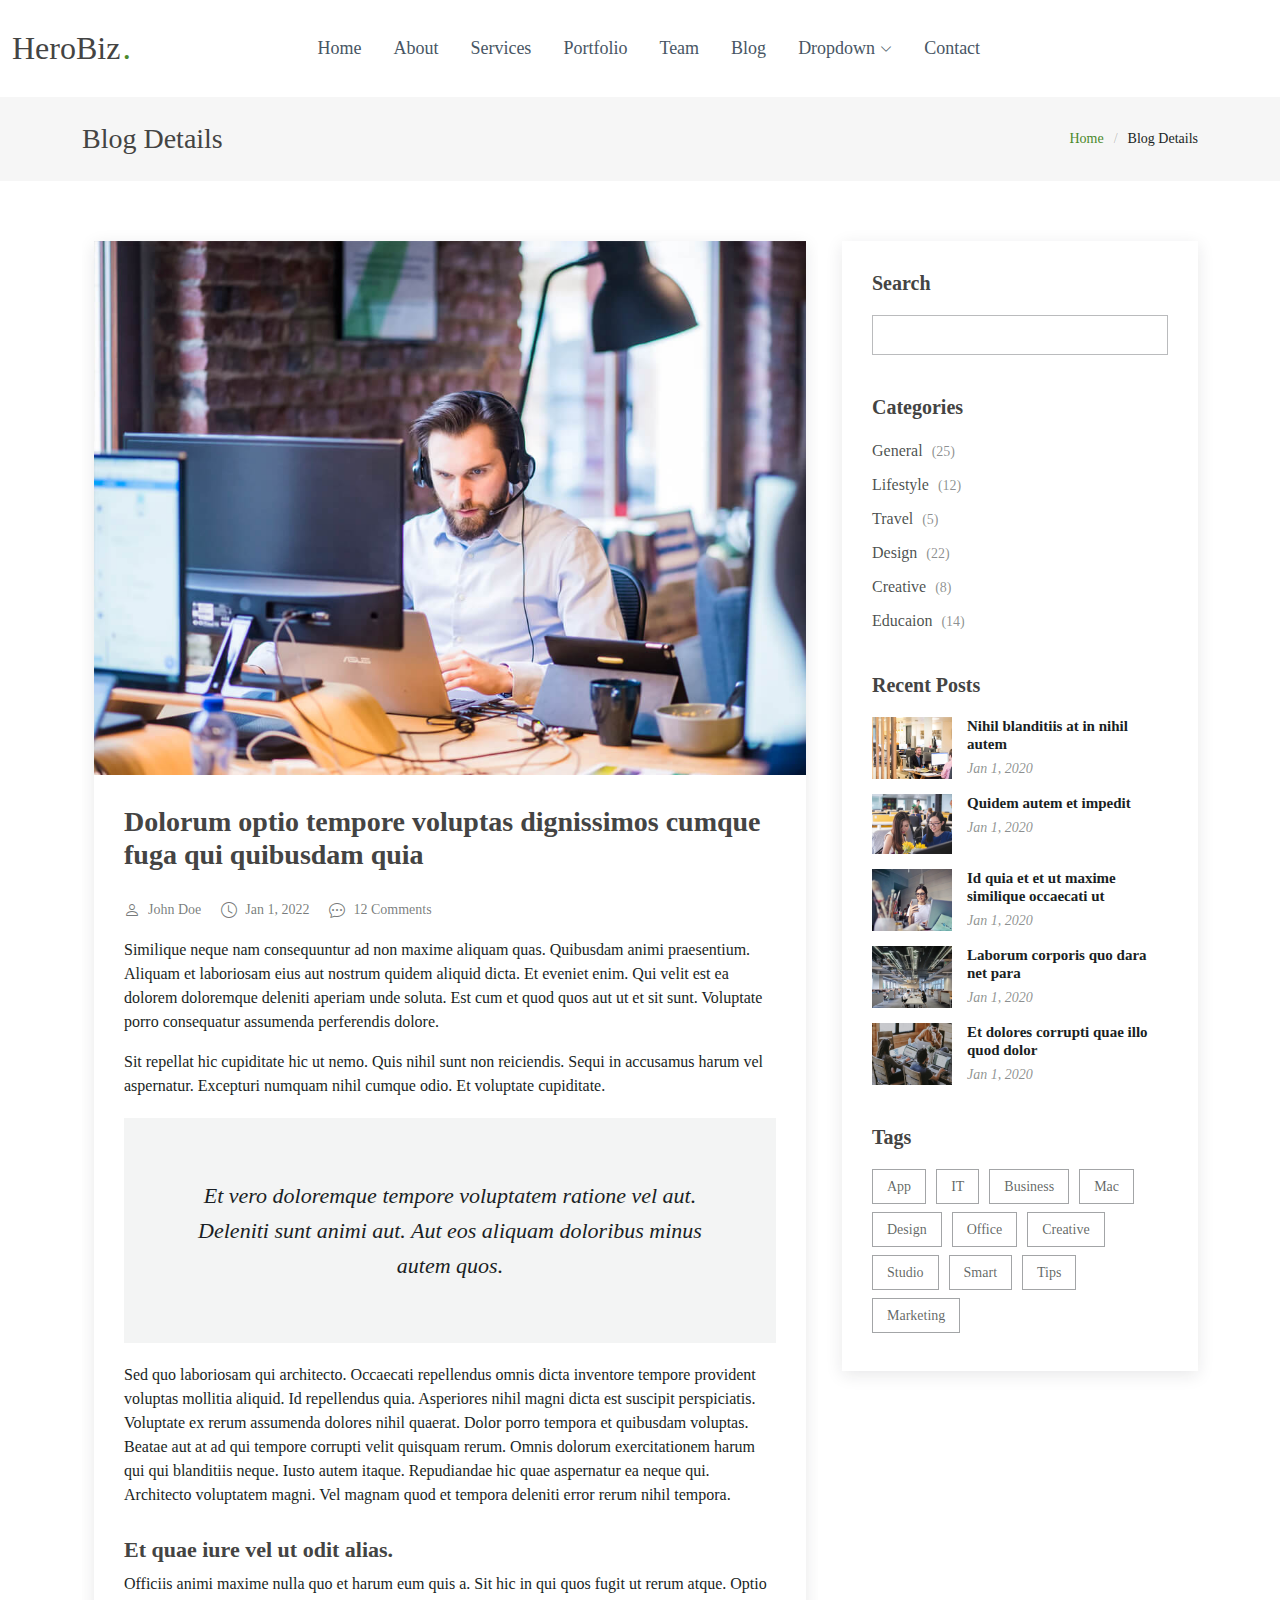
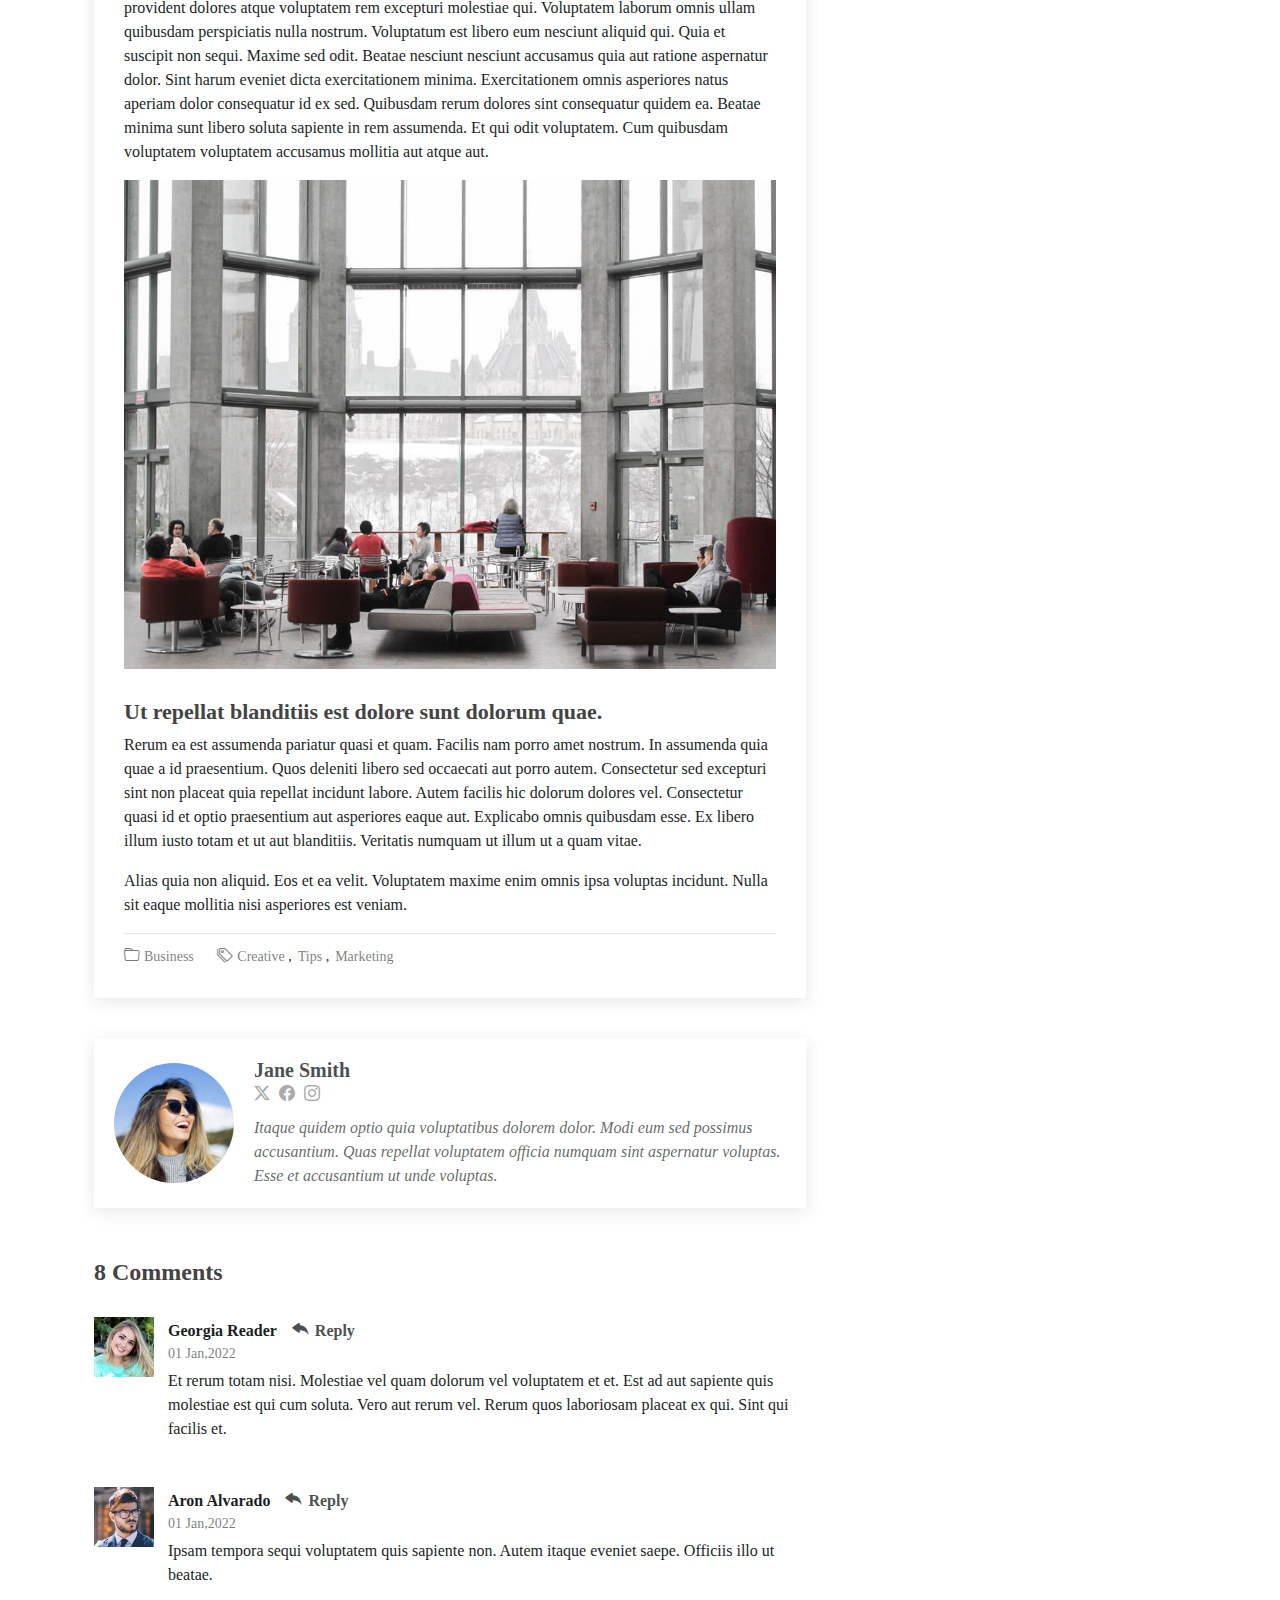
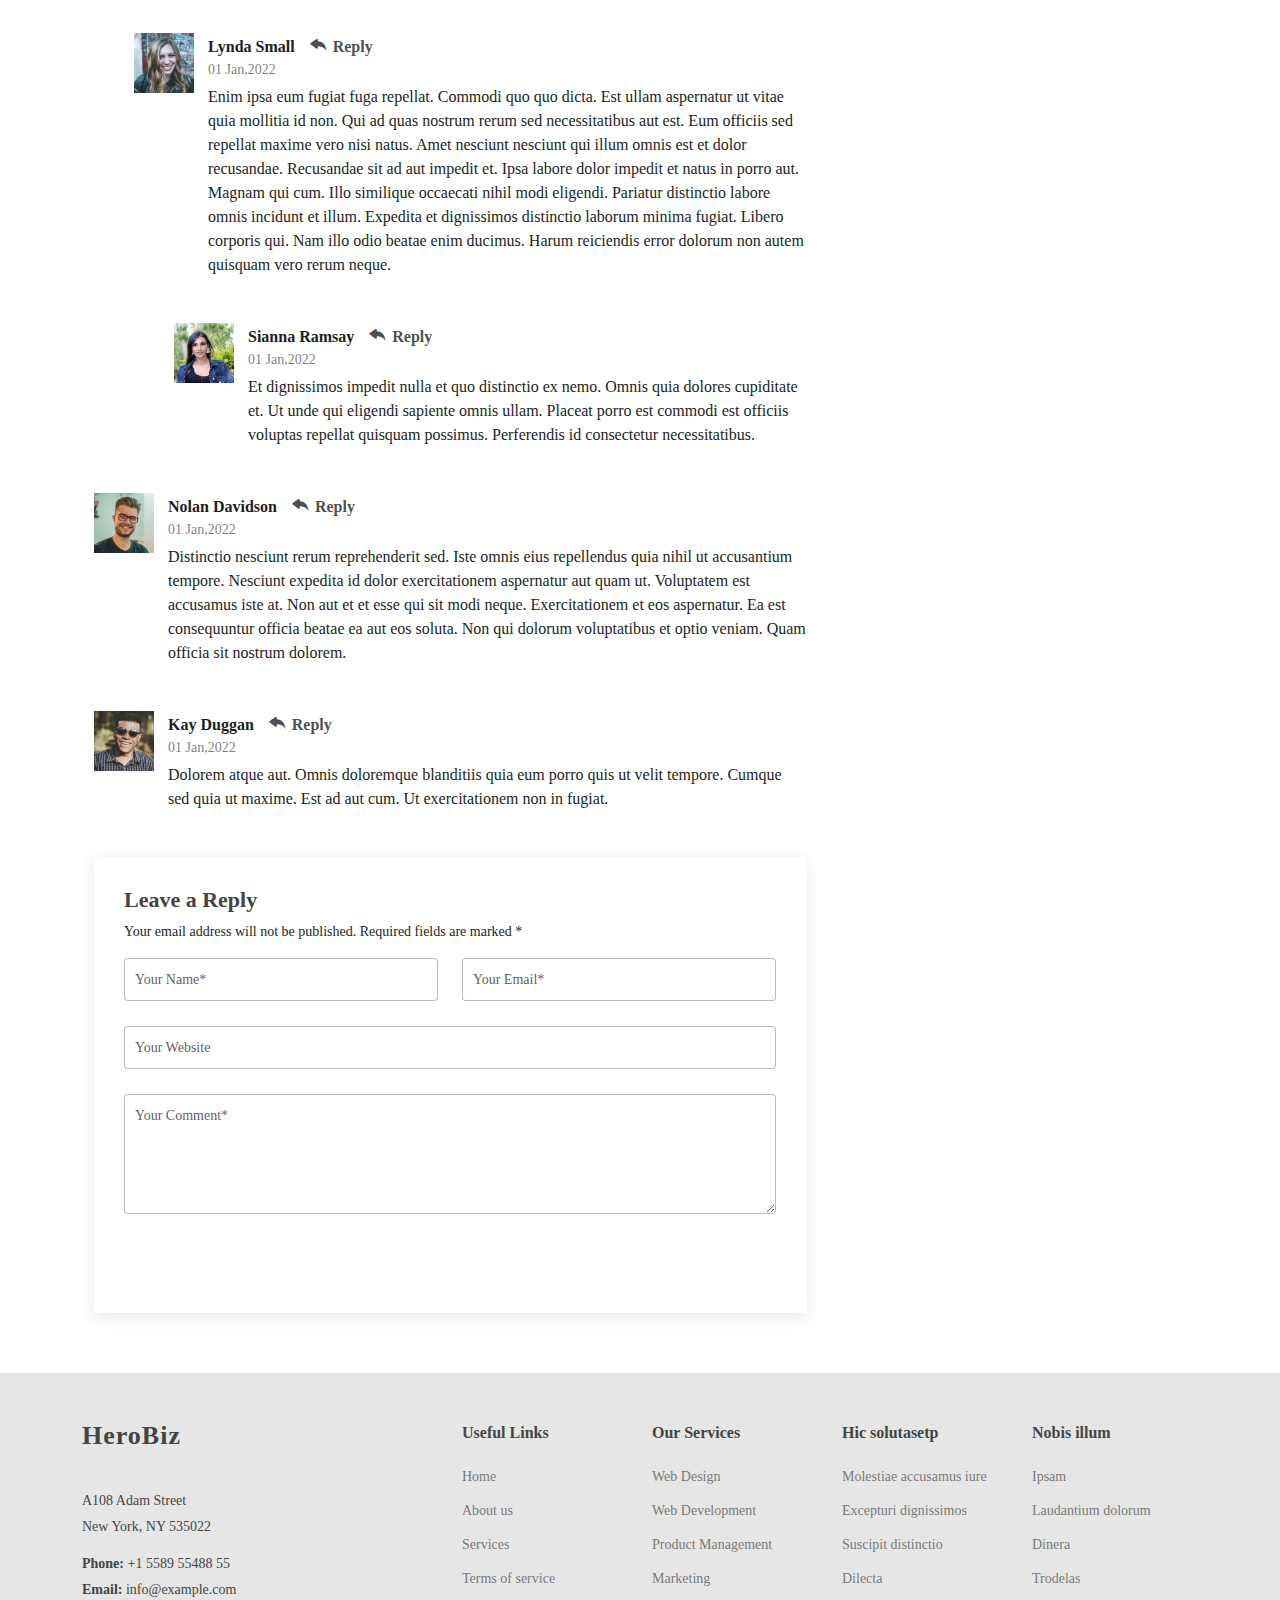
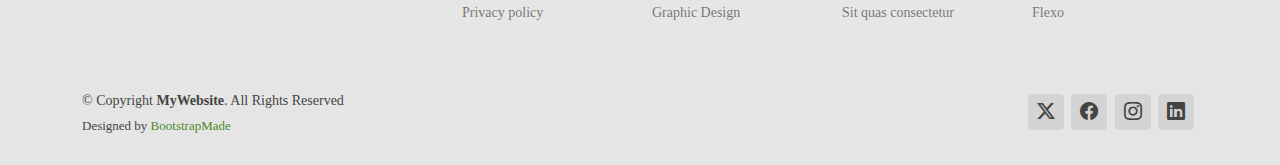
<file: blog-details.html>
<!DOCTYPE html>
<html lang="en">

<head>
  <meta charset="utf-8">
  <meta content="width=device-width, initial-scale=1.0" name="viewport">
  <title>Blog Details - HeroBiz Bootstrap Template</title>
  <meta content="" name="description">
  <meta content="" name="keywords">

  <!-- Favicons -->
  <link href="assets/img/favicon.png" rel="icon">
  <link href="assets/img/apple-touch-icon.png" rel="apple-touch-icon">

  <!-- Fonts -->
  <link href="https://fonts.googleapis.com" rel="preconnect">
  <link href="https://fonts.gstatic.com" rel="preconnect" crossorigin>
  <link href="https://fonts.googleapis.com/css2?family=Roboto:ital,wght@0,100;0,300;0,400;0,500;0,700;0,900;1,100;1,300;1,400;1,500;1,700;1,900&family=Poppins:ital,wght@0,100;0,200;0,300;0,400;0,500;0,600;0,700;0,800;0,900;1,100;1,200;1,300;1,400;1,500;1,600;1,700;1,800;1,900&family=Source+Sans+Pro:ital,wght@0,200;0,300;0,400;0,600;0,700;0,900;1,200;1,300;1,400;1,600;1,700;1,900&display=swap" rel="stylesheet">

  <!-- Vendor CSS Files -->
  <link href="assets/vendor/bootstrap/css/bootstrap.min.css" rel="stylesheet">
  <link href="assets/vendor/bootstrap-icons/bootstrap-icons.css" rel="stylesheet">
  <link href="assets/vendor/aos/aos.css" rel="stylesheet">
  <link href="assets/vendor/glightbox/css/glightbox.min.css" rel="stylesheet">
  <link href="assets/vendor/swiper/swiper-bundle.min.css" rel="stylesheet">

  <!-- Main CSS File -->
  <link href="assets/css/main.css" rel="stylesheet">
</head>

<body class="blog-details-page">

  <header id="header" class="header d-flex align-items-center sticky-top">
    <div class="container-fluid position-relative d-flex align-items-center justify-content-between">

      <a href="index.html" class="logo d-flex align-items-center me-auto me-xl-0">
        <!-- Uncomment the line below if you also wish to use an image logo -->
        <!-- <img src="assets/img/logo.png" alt=""> -->
        <h1 class="sitename">HeroBiz</h1>
        <span>.</span>
      </a>

      <nav id="navmenu" class="navmenu">
        <ul>
          <li><a href="#hero">Home<br></a></li>
          <li><a href="#about">About</a></li>
          <li><a href="#services">Services</a></li>
          <li><a href="#portfolio">Portfolio</a></li>
          <li><a href="#team">Team</a></li>
          <li><a href="blog.html">Blog</a></li>
          <li class="dropdown"><a href="#"><span>Dropdown</span> <i class="bi bi-chevron-down toggle-dropdown"></i></a>
            <ul>
              <li><a href="#">Dropdown 1</a></li>
              <li class="dropdown"><a href="#"><span>Deep Dropdown</span> <i class="bi bi-chevron-down toggle-dropdown"></i></a>
                <ul>
                  <li><a href="#">Deep Dropdown 1</a></li>
                  <li><a href="#">Deep Dropdown 2</a></li>
                  <li><a href="#">Deep Dropdown 3</a></li>
                  <li><a href="#">Deep Dropdown 4</a></li>
                  <li><a href="#">Deep Dropdown 5</a></li>
                </ul>
              </li>
              <li><a href="#">Dropdown 2</a></li>
              <li><a href="#">Dropdown 3</a></li>
              <li><a href="#">Dropdown 4</a></li>
            </ul>
          </li>
          <li><a href="#contact">Contact</a></li>
        </ul>
        <i class="mobile-nav-toggle d-xl-none bi bi-list"></i>
      </nav>

      <a class="btn-getstarted" href="index.html#about">Get Started</a>

    </div>
  </header>

  <main class="main">

    <!-- Page Title -->
    <div class="page-title" data-aos="fade">
      <div class="container d-lg-flex justify-content-between align-items-center">
        <h1 class="mb-2 mb-lg-0">Blog Details</h1>
        <nav class="breadcrumbs">
          <ol>
            <li><a href="index.html">Home</a></li>
            <li class="current">Blog Details</li>
          </ol>
        </nav>
      </div>
    </div><!-- End Page Title -->

    <div class="container">
      <div class="row">

        <div class="col-lg-8">

          <!-- Blog Details Section -->
          <div id="blog-details" class="blog-details section">
            <div class="container">

              <article class="article">

                <div class="post-img">
                  <img src="assets/img/blog/blog-1.jpg" alt="" class="img-fluid">
                </div>

                <h2 class="title">Dolorum optio tempore voluptas dignissimos cumque fuga qui quibusdam quia</h2>

                <div class="meta-top">
                  <ul>
                    <li class="d-flex align-items-center"><i class="bi bi-person"></i> <a href="blog-details.html">John Doe</a></li>
                    <li class="d-flex align-items-center"><i class="bi bi-clock"></i> <a href="blog-details.html"><time datetime="2020-01-01">Jan 1, 2022</time></a></li>
                    <li class="d-flex align-items-center"><i class="bi bi-chat-dots"></i> <a href="blog-details.html">12 Comments</a></li>
                  </ul>
                </div><!-- End meta top -->

                <div class="content">
                  <p>
                    Similique neque nam consequuntur ad non maxime aliquam quas. Quibusdam animi praesentium. Aliquam et laboriosam eius aut nostrum quidem aliquid dicta.
                    Et eveniet enim. Qui velit est ea dolorem doloremque deleniti aperiam unde soluta. Est cum et quod quos aut ut et sit sunt. Voluptate porro consequatur assumenda perferendis dolore.
                  </p>

                  <p>
                    Sit repellat hic cupiditate hic ut nemo. Quis nihil sunt non reiciendis. Sequi in accusamus harum vel aspernatur. Excepturi numquam nihil cumque odio. Et voluptate cupiditate.
                  </p>

                  <blockquote>
                    <p>
                      Et vero doloremque tempore voluptatem ratione vel aut. Deleniti sunt animi aut. Aut eos aliquam doloribus minus autem quos.
                    </p>
                  </blockquote>

                  <p>
                    Sed quo laboriosam qui architecto. Occaecati repellendus omnis dicta inventore tempore provident voluptas mollitia aliquid. Id repellendus quia. Asperiores nihil magni dicta est suscipit perspiciatis. Voluptate ex rerum assumenda dolores nihil quaerat.
                    Dolor porro tempora et quibusdam voluptas. Beatae aut at ad qui tempore corrupti velit quisquam rerum. Omnis dolorum exercitationem harum qui qui blanditiis neque.
                    Iusto autem itaque. Repudiandae hic quae aspernatur ea neque qui. Architecto voluptatem magni. Vel magnam quod et tempora deleniti error rerum nihil tempora.
                  </p>

                  <h3>Et quae iure vel ut odit alias.</h3>
                  <p>
                    Officiis animi maxime nulla quo et harum eum quis a. Sit hic in qui quos fugit ut rerum atque. Optio provident dolores atque voluptatem rem excepturi molestiae qui. Voluptatem laborum omnis ullam quibusdam perspiciatis nulla nostrum. Voluptatum est libero eum nesciunt aliquid qui.
                    Quia et suscipit non sequi. Maxime sed odit. Beatae nesciunt nesciunt accusamus quia aut ratione aspernatur dolor. Sint harum eveniet dicta exercitationem minima. Exercitationem omnis asperiores natus aperiam dolor consequatur id ex sed. Quibusdam rerum dolores sint consequatur quidem ea.
                    Beatae minima sunt libero soluta sapiente in rem assumenda. Et qui odit voluptatem. Cum quibusdam voluptatem voluptatem accusamus mollitia aut atque aut.
                  </p>
                  <img src="assets/img/blog/blog-inside-post.jpg" class="img-fluid" alt="">

                  <h3>Ut repellat blanditiis est dolore sunt dolorum quae.</h3>
                  <p>
                    Rerum ea est assumenda pariatur quasi et quam. Facilis nam porro amet nostrum. In assumenda quia quae a id praesentium. Quos deleniti libero sed occaecati aut porro autem. Consectetur sed excepturi sint non placeat quia repellat incidunt labore. Autem facilis hic dolorum dolores vel.
                    Consectetur quasi id et optio praesentium aut asperiores eaque aut. Explicabo omnis quibusdam esse. Ex libero illum iusto totam et ut aut blanditiis. Veritatis numquam ut illum ut a quam vitae.
                  </p>
                  <p>
                    Alias quia non aliquid. Eos et ea velit. Voluptatem maxime enim omnis ipsa voluptas incidunt. Nulla sit eaque mollitia nisi asperiores est veniam.
                  </p>

                </div><!-- End post content -->

                <div class="meta-bottom">
                  <i class="bi bi-folder"></i>
                  <ul class="cats">
                    <li><a href="#">Business</a></li>
                  </ul>

                  <i class="bi bi-tags"></i>
                  <ul class="tags">
                    <li><a href="#">Creative</a></li>
                    <li><a href="#">Tips</a></li>
                    <li><a href="#">Marketing</a></li>
                  </ul>
                </div><!-- End meta bottom -->

              </article>

            </div>
          </div><!-- /Blog Details Section -->

          <!-- Blog Author Section -->
          <section id="blog-author" class="blog-author section">

            <div class="container">
              <div class="author-container d-flex align-items-center">
                <img src="assets/img/blog/blog-author.jpg" class="rounded-circle flex-shrink-0" alt="">
                <div>
                  <h4>Jane Smith</h4>
                  <div class="social-links">
                    <a href="https://x.com/#"><i class="bi bi-twitter-x"></i></a>
                    <a href="https://facebook.com/#"><i class="bi bi-facebook"></i></a>
                    <a href="https://instagram.com/#"><i class="biu bi-instagram"></i></a>
                  </div>
                  <p>
                    Itaque quidem optio quia voluptatibus dolorem dolor. Modi eum sed possimus accusantium. Quas repellat voluptatem officia numquam sint aspernatur voluptas. Esse et accusantium ut unde voluptas.
                  </p>
                </div>
              </div>
            </div>

          </section><!-- /Blog Author Section -->

          <!-- Blog Comments Section -->
          <section id="blog-comments" class="blog-comments section">

            <div class="container">

              <h4 class="comments-count">8 Comments</h4>

              <div id="comment-1" class="comment">
                <div class="d-flex">
                  <div class="comment-img"><img src="assets/img/blog/comments-1.jpg" alt=""></div>
                  <div>
                    <h5><a href="">Georgia Reader</a> <a href="#" class="reply"><i class="bi bi-reply-fill"></i> Reply</a></h5>
                    <time datetime="2020-01-01">01 Jan,2022</time>
                    <p>
                      Et rerum totam nisi. Molestiae vel quam dolorum vel voluptatem et et. Est ad aut sapiente quis molestiae est qui cum soluta.
                      Vero aut rerum vel. Rerum quos laboriosam placeat ex qui. Sint qui facilis et.
                    </p>
                  </div>
                </div>
              </div><!-- End comment #1 -->

              <div id="comment-2" class="comment">
                <div class="d-flex">
                  <div class="comment-img"><img src="assets/img/blog/comments-2.jpg" alt=""></div>
                  <div>
                    <h5><a href="">Aron Alvarado</a> <a href="#" class="reply"><i class="bi bi-reply-fill"></i> Reply</a></h5>
                    <time datetime="2020-01-01">01 Jan,2022</time>
                    <p>
                      Ipsam tempora sequi voluptatem quis sapiente non. Autem itaque eveniet saepe. Officiis illo ut beatae.
                    </p>
                  </div>
                </div>

                <div id="comment-reply-1" class="comment comment-reply">
                  <div class="d-flex">
                    <div class="comment-img"><img src="assets/img/blog/comments-3.jpg" alt=""></div>
                    <div>
                      <h5><a href="">Lynda Small</a> <a href="#" class="reply"><i class="bi bi-reply-fill"></i> Reply</a></h5>
                      <time datetime="2020-01-01">01 Jan,2022</time>
                      <p>
                        Enim ipsa eum fugiat fuga repellat. Commodi quo quo dicta. Est ullam aspernatur ut vitae quia mollitia id non. Qui ad quas nostrum rerum sed necessitatibus aut est. Eum officiis sed repellat maxime vero nisi natus. Amet nesciunt nesciunt qui illum omnis est et dolor recusandae.

                        Recusandae sit ad aut impedit et. Ipsa labore dolor impedit et natus in porro aut. Magnam qui cum. Illo similique occaecati nihil modi eligendi. Pariatur distinctio labore omnis incidunt et illum. Expedita et dignissimos distinctio laborum minima fugiat.

                        Libero corporis qui. Nam illo odio beatae enim ducimus. Harum reiciendis error dolorum non autem quisquam vero rerum neque.
                      </p>
                    </div>
                  </div>

                  <div id="comment-reply-2" class="comment comment-reply">
                    <div class="d-flex">
                      <div class="comment-img"><img src="assets/img/blog/comments-4.jpg" alt=""></div>
                      <div>
                        <h5><a href="">Sianna Ramsay</a> <a href="#" class="reply"><i class="bi bi-reply-fill"></i> Reply</a></h5>
                        <time datetime="2020-01-01">01 Jan,2022</time>
                        <p>
                          Et dignissimos impedit nulla et quo distinctio ex nemo. Omnis quia dolores cupiditate et. Ut unde qui eligendi sapiente omnis ullam. Placeat porro est commodi est officiis voluptas repellat quisquam possimus. Perferendis id consectetur necessitatibus.
                        </p>
                      </div>
                    </div>

                  </div><!-- End comment reply #2-->

                </div><!-- End comment reply #1-->

              </div><!-- End comment #2-->

              <div id="comment-3" class="comment">
                <div class="d-flex">
                  <div class="comment-img"><img src="assets/img/blog/comments-5.jpg" alt=""></div>
                  <div>
                    <h5><a href="">Nolan Davidson</a> <a href="#" class="reply"><i class="bi bi-reply-fill"></i> Reply</a></h5>
                    <time datetime="2020-01-01">01 Jan,2022</time>
                    <p>
                      Distinctio nesciunt rerum reprehenderit sed. Iste omnis eius repellendus quia nihil ut accusantium tempore. Nesciunt expedita id dolor exercitationem aspernatur aut quam ut. Voluptatem est accusamus iste at.
                      Non aut et et esse qui sit modi neque. Exercitationem et eos aspernatur. Ea est consequuntur officia beatae ea aut eos soluta. Non qui dolorum voluptatibus et optio veniam. Quam officia sit nostrum dolorem.
                    </p>
                  </div>
                </div>

              </div><!-- End comment #3 -->

              <div id="comment-4" class="comment">
                <div class="d-flex">
                  <div class="comment-img"><img src="assets/img/blog/comments-6.jpg" alt=""></div>
                  <div>
                    <h5><a href="">Kay Duggan</a> <a href="#" class="reply"><i class="bi bi-reply-fill"></i> Reply</a></h5>
                    <time datetime="2020-01-01">01 Jan,2022</time>
                    <p>
                      Dolorem atque aut. Omnis doloremque blanditiis quia eum porro quis ut velit tempore. Cumque sed quia ut maxime. Est ad aut cum. Ut exercitationem non in fugiat.
                    </p>
                  </div>
                </div>

              </div><!-- End comment #4 -->

              <div class="reply-form">

                <h4>Leave a Reply</h4>
                <p>Your email address will not be published. Required fields are marked * </p>
                <form action="">
                  <div class="row">
                    <div class="col-md-6 form-group">
                      <input name="name" type="text" class="form-control" placeholder="Your Name*">
                    </div>
                    <div class="col-md-6 form-group">
                      <input name="email" type="text" class="form-control" placeholder="Your Email*">
                    </div>
                  </div>
                  <div class="row">
                    <div class="col form-group">
                      <input name="website" type="text" class="form-control" placeholder="Your Website">
                    </div>
                  </div>
                  <div class="row">
                    <div class="col form-group">
                      <textarea name="comment" class="form-control" placeholder="Your Comment*"></textarea>
                    </div>
                  </div>

                  <div class="text-center">
                    <button type="submit" class="btn btn-primary">Post Comment</button>
                  </div>

                </form>

              </div>

            </div>

          </section><!-- /Blog Comments Section -->

        </div>

        <div class="col-lg-4 sidebar">

          <div class="widgets-container">

            <!-- Search Widget -->
            <div class="search-widget widget-item">

              <h3 class="widget-title">Search</h3>
              <form action="">
                <input type="text">
                <button type="submit"><i class="bi bi-search"></i></button>
              </form>

            </div><!--/Search Widget -->

            <!-- Categories Widget -->
            <div class="categories-widget widget-item">

              <h3 class="widget-title">Categories</h3>
              <ul class="mt-3">
                <li><a href="#">General <span>(25)</span></a></li>
                <li><a href="#">Lifestyle <span>(12)</span></a></li>
                <li><a href="#">Travel <span>(5)</span></a></li>
                <li><a href="#">Design <span>(22)</span></a></li>
                <li><a href="#">Creative <span>(8)</span></a></li>
                <li><a href="#">Educaion <span>(14)</span></a></li>
              </ul>

            </div><!--/Categories Widget -->

            <!-- Recent Posts Widget -->
            <div class="recent-posts-widget widget-item">

              <h3 class="widget-title">Recent Posts</h3>

              <div class="post-item">
                <img src="assets/img/blog/blog-recent-1.jpg" alt="" class="flex-shrink-0">
                <div>
                  <h4><a href="blog-details.html">Nihil blanditiis at in nihil autem</a></h4>
                  <time datetime="2020-01-01">Jan 1, 2020</time>
                </div>
              </div><!-- End recent post item-->

              <div class="post-item">
                <img src="assets/img/blog/blog-recent-2.jpg" alt="" class="flex-shrink-0">
                <div>
                  <h4><a href="blog-details.html">Quidem autem et impedit</a></h4>
                  <time datetime="2020-01-01">Jan 1, 2020</time>
                </div>
              </div><!-- End recent post item-->

              <div class="post-item">
                <img src="assets/img/blog/blog-recent-3.jpg" alt="" class="flex-shrink-0">
                <div>
                  <h4><a href="blog-details.html">Id quia et et ut maxime similique occaecati ut</a></h4>
                  <time datetime="2020-01-01">Jan 1, 2020</time>
                </div>
              </div><!-- End recent post item-->

              <div class="post-item">
                <img src="assets/img/blog/blog-recent-4.jpg" alt="" class="flex-shrink-0">
                <div>
                  <h4><a href="blog-details.html">Laborum corporis quo dara net para</a></h4>
                  <time datetime="2020-01-01">Jan 1, 2020</time>
                </div>
              </div><!-- End recent post item-->

              <div class="post-item">
                <img src="assets/img/blog/blog-recent-5.jpg" alt="" class="flex-shrink-0">
                <div>
                  <h4><a href="blog-details.html">Et dolores corrupti quae illo quod dolor</a></h4>
                  <time datetime="2020-01-01">Jan 1, 2020</time>
                </div>
              </div><!-- End recent post item-->

            </div><!--/Recent Posts Widget -->

            <!-- Tags Widget -->
            <div class="tags-widget widget-item">

              <h3 class="widget-title">Tags</h3>
              <ul>
                <li><a href="#">App</a></li>
                <li><a href="#">IT</a></li>
                <li><a href="#">Business</a></li>
                <li><a href="#">Mac</a></li>
                <li><a href="#">Design</a></li>
                <li><a href="#">Office</a></li>
                <li><a href="#">Creative</a></li>
                <li><a href="#">Studio</a></li>
                <li><a href="#">Smart</a></li>
                <li><a href="#">Tips</a></li>
                <li><a href="#">Marketing</a></li>
              </ul>

            </div><!--/Tags Widget -->

          </div>

        </div>

      </div>
    </div>

  </main>

  <footer id="footer" class="footer">

    <div class="footer-top">
      <div class="container">
        <div class="row gy-4">
          <div class="col-lg-4 col-md-6 footer-about">
            <a href="index.html" class="logo d-flex align-items-center">
              <span class="sitename">HeroBiz</span>
            </a>
            <div class="footer-contact pt-3">
              <p>A108 Adam Street</p>
              <p>New York, NY 535022</p>
              <p class="mt-3"><strong>Phone:</strong> <span>+1 5589 55488 55</span></p>
              <p><strong>Email:</strong> <span>info@example.com</span></p>
            </div>
          </div>

          <div class="col-lg-2 col-md-3 footer-links">
            <h4>Useful Links</h4>
            <ul>
              <li><a href="#">Home</a></li>
              <li><a href="#">About us</a></li>
              <li><a href="#">Services</a></li>
              <li><a href="#">Terms of service</a></li>
              <li><a href="#">Privacy policy</a></li>
            </ul>
          </div>

          <div class="col-lg-2 col-md-3 footer-links">
            <h4>Our Services</h4>
            <ul>
              <li><a href="#">Web Design</a></li>
              <li><a href="#">Web Development</a></li>
              <li><a href="#">Product Management</a></li>
              <li><a href="#">Marketing</a></li>
              <li><a href="#">Graphic Design</a></li>
            </ul>
          </div>

          <div class="col-lg-2 col-md-3 footer-links">
            <h4>Hic solutasetp</h4>
            <ul>
              <li><a href="#">Molestiae accusamus iure</a></li>
              <li><a href="#">Excepturi dignissimos</a></li>
              <li><a href="#">Suscipit distinctio</a></li>
              <li><a href="#">Dilecta</a></li>
              <li><a href="#">Sit quas consectetur</a></li>
            </ul>
          </div>

          <div class="col-lg-2 col-md-3 footer-links">
            <h4>Nobis illum</h4>
            <ul>
              <li><a href="#">Ipsam</a></li>
              <li><a href="#">Laudantium dolorum</a></li>
              <li><a href="#">Dinera</a></li>
              <li><a href="#">Trodelas</a></li>
              <li><a href="#">Flexo</a></li>
            </ul>
          </div>

        </div>
      </div>
    </div>

    <div class="copyright text-center">
      <div class="container d-flex flex-column flex-lg-row justify-content-center justify-content-lg-between align-items-center">

        <div class="d-flex flex-column align-items-center align-items-lg-start">
          <div>
            © Copyright <strong><span>MyWebsite</span></strong>. All Rights Reserved
          </div>
          <div class="credits">
            Designed by <a href="https://bootstrapmade.com/">BootstrapMade</a>
          </div>
        </div>

        <div class="social-links order-first order-lg-last mb-3 mb-lg-0">
          <a href=""><i class="bi bi-twitter-x"></i></a>
          <a href=""><i class="bi bi-facebook"></i></a>
          <a href=""><i class="bi bi-instagram"></i></a>
          <a href=""><i class="bi bi-linkedin"></i></a>
        </div>

      </div>
    </div>

  </footer>

  <!-- Scroll Top -->
  <a href="#" id="scroll-top" class="scroll-top d-flex align-items-center justify-content-center"><i class="bi bi-arrow-up-short"></i></a>

  <!-- Preloader -->
  <div id="preloader"></div>

  <!-- Vendor JS Files -->
  <script src="assets/vendor/bootstrap/js/bootstrap.bundle.min.js"></script>
  <script src="assets/vendor/php-email-form/validate.js"></script>
  <script src="assets/vendor/aos/aos.js"></script>
  <script src="assets/vendor/glightbox/js/glightbox.min.js"></script>
  <script src="assets/vendor/swiper/swiper-bundle.min.js"></script>
  <script src="assets/vendor/imagesloaded/imagesloaded.pkgd.min.js"></script>
  <script src="assets/vendor/isotope-layout/isotope.pkgd.min.js"></script>

  <!-- Main JS File -->
  <script src="assets/js/main.js"></script>

</body>

</html>
</file>
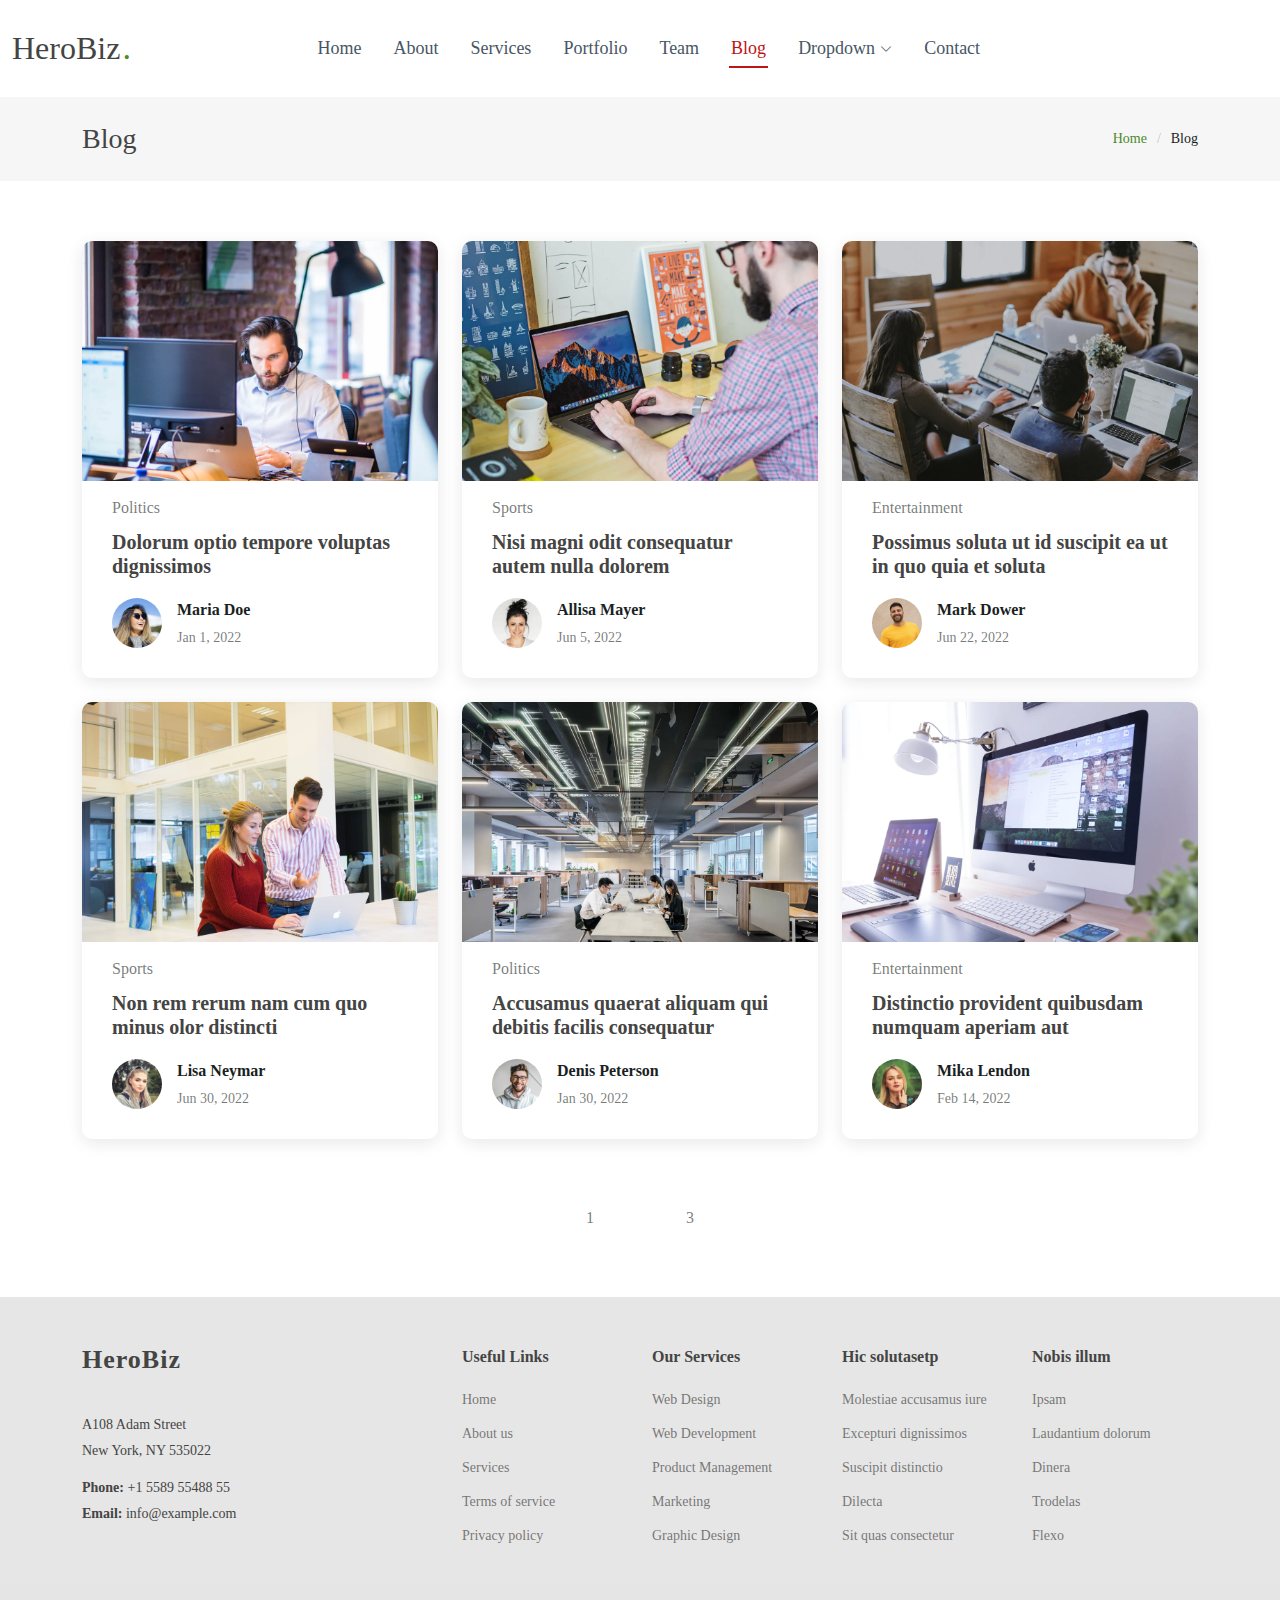
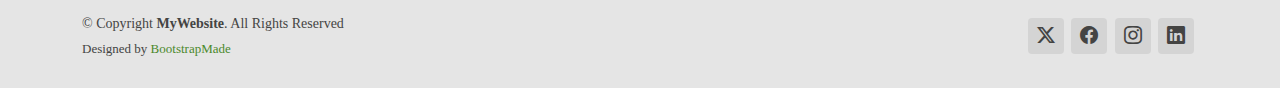
<file: blog.html>
<!DOCTYPE html>
<html lang="en">

<head>
  <meta charset="utf-8">
  <meta content="width=device-width, initial-scale=1.0" name="viewport">
  <title>Blog - HeroBiz Bootstrap Template</title>
  <meta content="" name="description">
  <meta content="" name="keywords">

  <!-- Favicons -->
  <link href="assets/img/favicon.png" rel="icon">
  <link href="assets/img/apple-touch-icon.png" rel="apple-touch-icon">

  <!-- Fonts -->
  <link href="https://fonts.googleapis.com" rel="preconnect">
  <link href="https://fonts.gstatic.com" rel="preconnect" crossorigin>
  <link href="https://fonts.googleapis.com/css2?family=Roboto:ital,wght@0,100;0,300;0,400;0,500;0,700;0,900;1,100;1,300;1,400;1,500;1,700;1,900&family=Poppins:ital,wght@0,100;0,200;0,300;0,400;0,500;0,600;0,700;0,800;0,900;1,100;1,200;1,300;1,400;1,500;1,600;1,700;1,800;1,900&family=Source+Sans+Pro:ital,wght@0,200;0,300;0,400;0,600;0,700;0,900;1,200;1,300;1,400;1,600;1,700;1,900&display=swap" rel="stylesheet">

  <!-- Vendor CSS Files -->
  <link href="assets/vendor/bootstrap/css/bootstrap.min.css" rel="stylesheet">
  <link href="assets/vendor/bootstrap-icons/bootstrap-icons.css" rel="stylesheet">
  <link href="assets/vendor/aos/aos.css" rel="stylesheet">
  <link href="assets/vendor/glightbox/css/glightbox.min.css" rel="stylesheet">
  <link href="assets/vendor/swiper/swiper-bundle.min.css" rel="stylesheet">

  <!-- Main CSS File -->
  <link href="assets/css/main.css" rel="stylesheet">
</head>

<body class="blog-page">

  <header id="header" class="header d-flex align-items-center sticky-top">
    <div class="container-fluid position-relative d-flex align-items-center justify-content-between">

      <a href="index.html" class="logo d-flex align-items-center me-auto me-xl-0">
        <!-- Uncomment the line below if you also wish to use an image logo -->
        <!-- <img src="assets/img/logo.png" alt=""> -->
        <h1 class="sitename">HeroBiz</h1>
        <span>.</span>
      </a>

      <nav id="navmenu" class="navmenu">
        <ul>
          <li><a href="#hero">Home<br></a></li>
          <li><a href="#about">About</a></li>
          <li><a href="#services">Services</a></li>
          <li><a href="#portfolio">Portfolio</a></li>
          <li><a href="#team">Team</a></li>
          <li><a href="blog.html" class="active">Blog</a></li>
          <li class="dropdown"><a href="#"><span>Dropdown</span> <i class="bi bi-chevron-down toggle-dropdown"></i></a>
            <ul>
              <li><a href="#">Dropdown 1</a></li>
              <li class="dropdown"><a href="#"><span>Deep Dropdown</span> <i class="bi bi-chevron-down toggle-dropdown"></i></a>
                <ul>
                  <li><a href="#">Deep Dropdown 1</a></li>
                  <li><a href="#">Deep Dropdown 2</a></li>
                  <li><a href="#">Deep Dropdown 3</a></li>
                  <li><a href="#">Deep Dropdown 4</a></li>
                  <li><a href="#">Deep Dropdown 5</a></li>
                </ul>
              </li>
              <li><a href="#">Dropdown 2</a></li>
              <li><a href="#">Dropdown 3</a></li>
              <li><a href="#">Dropdown 4</a></li>
            </ul>
          </li>
          <li><a href="#contact">Contact</a></li>
        </ul>
        <i class="mobile-nav-toggle d-xl-none bi bi-list"></i>
      </nav>

      <a class="btn-getstarted" href="index.html#about">Get Started</a>

    </div>
  </header>

  <main class="main">

    <!-- Page Title -->
    <div class="page-title" data-aos="fade">
      <div class="container d-lg-flex justify-content-between align-items-center">
        <h1 class="mb-2 mb-lg-0">Blog</h1>
        <nav class="breadcrumbs">
          <ol>
            <li><a href="index.html">Home</a></li>
            <li class="current">Blog</li>
          </ol>
        </nav>
      </div>
    </div><!-- End Page Title -->

    <!-- Blog Posts Section -->
    <section id="blog-posts" class="blog-posts section">

      <div class="container">
        <div class="row gy-4">

          <div class="col-lg-4">
            <article>

              <div class="post-img">
                <img src="assets/img/blog/blog-1.jpg" alt="" class="img-fluid">
              </div>

              <p class="post-category">Politics</p>

              <h2 class="title">
                <a href="blog-details.html">Dolorum optio tempore voluptas dignissimos</a>
              </h2>

              <div class="d-flex align-items-center">
                <img src="assets/img/blog/blog-author.jpg" alt="" class="img-fluid post-author-img flex-shrink-0">
                <div class="post-meta">
                  <p class="post-author">Maria Doe</p>
                  <p class="post-date">
                    <time datetime="2022-01-01">Jan 1, 2022</time>
                  </p>
                </div>
              </div>

            </article>
          </div><!-- End post list item -->

          <div class="col-lg-4">
            <article>

              <div class="post-img">
                <img src="assets/img/blog/blog-2.jpg" alt="" class="img-fluid">
              </div>

              <p class="post-category">Sports</p>

              <h2 class="title">
                <a href="blog-details.html">Nisi magni odit consequatur autem nulla dolorem</a>
              </h2>

              <div class="d-flex align-items-center">
                <img src="assets/img/blog/blog-author-2.jpg" alt="" class="img-fluid post-author-img flex-shrink-0">
                <div class="post-meta">
                  <p class="post-author">Allisa Mayer</p>
                  <p class="post-date">
                    <time datetime="2022-01-01">Jun 5, 2022</time>
                  </p>
                </div>
              </div>

            </article>
          </div><!-- End post list item -->

          <div class="col-lg-4">
            <article>

              <div class="post-img">
                <img src="assets/img/blog/blog-3.jpg" alt="" class="img-fluid">
              </div>

              <p class="post-category">Entertainment</p>

              <h2 class="title">
                <a href="blog-details.html">Possimus soluta ut id suscipit ea ut in quo quia et soluta</a>
              </h2>

              <div class="d-flex align-items-center">
                <img src="assets/img/blog/blog-author-3.jpg" alt="" class="img-fluid post-author-img flex-shrink-0">
                <div class="post-meta">
                  <p class="post-author">Mark Dower</p>
                  <p class="post-date">
                    <time datetime="2022-01-01">Jun 22, 2022</time>
                  </p>
                </div>
              </div>

            </article>
          </div><!-- End post list item -->

          <div class="col-lg-4">
            <article>

              <div class="post-img">
                <img src="assets/img/blog/blog-4.jpg" alt="" class="img-fluid">
              </div>

              <p class="post-category">Sports</p>

              <h2 class="title">
                <a href="blog-details.html">Non rem rerum nam cum quo minus olor distincti</a>
              </h2>

              <div class="d-flex align-items-center">
                <img src="assets/img/blog/blog-author-4.jpg" alt="" class="img-fluid post-author-img flex-shrink-0">
                <div class="post-meta">
                  <p class="post-author">Lisa Neymar</p>
                  <p class="post-date">
                    <time datetime="2022-01-01">Jun 30, 2022</time>
                  </p>
                </div>
              </div>

            </article>
          </div><!-- End post list item -->

          <div class="col-lg-4">
            <article>

              <div class="post-img">
                <img src="assets/img/blog/blog-5.jpg" alt="" class="img-fluid">
              </div>

              <p class="post-category">Politics</p>

              <h2 class="title">
                <a href="blog-details.html">Accusamus quaerat aliquam qui debitis facilis consequatur</a>
              </h2>

              <div class="d-flex align-items-center">
                <img src="assets/img/blog/blog-author-5.jpg" alt="" class="img-fluid post-author-img flex-shrink-0">
                <div class="post-meta">
                  <p class="post-author">Denis Peterson</p>
                  <p class="post-date">
                    <time datetime="2022-01-01">Jan 30, 2022</time>
                  </p>
                </div>
              </div>

            </article>
          </div><!-- End post list item -->

          <div class="col-lg-4">
            <article>

              <div class="post-img">
                <img src="assets/img/blog/blog-6.jpg" alt="" class="img-fluid">
              </div>

              <p class="post-category">Entertainment</p>

              <h2 class="title">
                <a href="blog-details.html">Distinctio provident quibusdam numquam aperiam aut</a>
              </h2>

              <div class="d-flex align-items-center">
                <img src="assets/img/blog/blog-author-6.jpg" alt="" class="img-fluid post-author-img flex-shrink-0">
                <div class="post-meta">
                  <p class="post-author">Mika Lendon</p>
                  <p class="post-date">
                    <time datetime="2022-01-01">Feb 14, 2022</time>
                  </p>
                </div>
              </div>

            </article>
          </div><!-- End post list item -->

        </div>
      </div>

    </section><!-- /Blog Posts Section -->

    <!-- Pagination 2 Section -->
    <section id="pagination-2" class="pagination-2 section">

      <div class="container">
        <div class="d-flex justify-content-center">
          <ul>
            <li><a href="#">1</a></li>
            <li class="active"><a href="#">2</a></li>
            <li><a href="#">3</a></li>
          </ul>
        </div>
      </div>

    </section><!-- /Pagination 2 Section -->

  </main>

  <footer id="footer" class="footer">

    <div class="footer-top">
      <div class="container">
        <div class="row gy-4">
          <div class="col-lg-4 col-md-6 footer-about">
            <a href="index.html" class="logo d-flex align-items-center">
              <span class="sitename">HeroBiz</span>
            </a>
            <div class="footer-contact pt-3">
              <p>A108 Adam Street</p>
              <p>New York, NY 535022</p>
              <p class="mt-3"><strong>Phone:</strong> <span>+1 5589 55488 55</span></p>
              <p><strong>Email:</strong> <span>info@example.com</span></p>
            </div>
          </div>

          <div class="col-lg-2 col-md-3 footer-links">
            <h4>Useful Links</h4>
            <ul>
              <li><a href="#">Home</a></li>
              <li><a href="#">About us</a></li>
              <li><a href="#">Services</a></li>
              <li><a href="#">Terms of service</a></li>
              <li><a href="#">Privacy policy</a></li>
            </ul>
          </div>

          <div class="col-lg-2 col-md-3 footer-links">
            <h4>Our Services</h4>
            <ul>
              <li><a href="#">Web Design</a></li>
              <li><a href="#">Web Development</a></li>
              <li><a href="#">Product Management</a></li>
              <li><a href="#">Marketing</a></li>
              <li><a href="#">Graphic Design</a></li>
            </ul>
          </div>

          <div class="col-lg-2 col-md-3 footer-links">
            <h4>Hic solutasetp</h4>
            <ul>
              <li><a href="#">Molestiae accusamus iure</a></li>
              <li><a href="#">Excepturi dignissimos</a></li>
              <li><a href="#">Suscipit distinctio</a></li>
              <li><a href="#">Dilecta</a></li>
              <li><a href="#">Sit quas consectetur</a></li>
            </ul>
          </div>

          <div class="col-lg-2 col-md-3 footer-links">
            <h4>Nobis illum</h4>
            <ul>
              <li><a href="#">Ipsam</a></li>
              <li><a href="#">Laudantium dolorum</a></li>
              <li><a href="#">Dinera</a></li>
              <li><a href="#">Trodelas</a></li>
              <li><a href="#">Flexo</a></li>
            </ul>
          </div>

        </div>
      </div>
    </div>

    <div class="copyright text-center">
      <div class="container d-flex flex-column flex-lg-row justify-content-center justify-content-lg-between align-items-center">

        <div class="d-flex flex-column align-items-center align-items-lg-start">
          <div>
            © Copyright <strong><span>MyWebsite</span></strong>. All Rights Reserved
          </div>
          <div class="credits">
            <!-- All the links in the footer should remain intact. -->
            <!-- You can delete the links only if you purchased the pro version. -->
            <!-- Licensing information: https://bootstrapmade.com/license/ -->
            <!-- Purchase the pro version with working PHP/AJAX contact form: https://bootstrapmade.com/herobiz-bootstrap-business-template/ -->
            Designed by <a href="https://bootstrapmade.com/">BootstrapMade</a>
          </div>
        </div>

        <div class="social-links order-first order-lg-last mb-3 mb-lg-0">
          <a href=""><i class="bi bi-twitter-x"></i></a>
          <a href=""><i class="bi bi-facebook"></i></a>
          <a href=""><i class="bi bi-instagram"></i></a>
          <a href=""><i class="bi bi-linkedin"></i></a>
        </div>

      </div>
    </div>

  </footer>

  <!-- Scroll Top -->
  <a href="#" id="scroll-top" class="scroll-top d-flex align-items-center justify-content-center"><i class="bi bi-arrow-up-short"></i></a>

  <!-- Preloader -->
  <div id="preloader"></div>

  <!-- Vendor JS Files -->
  <script src="assets/vendor/bootstrap/js/bootstrap.bundle.min.js"></script>
  <script src="assets/vendor/php-email-form/validate.js"></script>
  <script src="assets/vendor/aos/aos.js"></script>
  <script src="assets/vendor/glightbox/js/glightbox.min.js"></script>
  <script src="assets/vendor/swiper/swiper-bundle.min.js"></script>
  <script src="assets/vendor/imagesloaded/imagesloaded.pkgd.min.js"></script>
  <script src="assets/vendor/isotope-layout/isotope.pkgd.min.js"></script>

  <!-- Main JS File -->
  <script src="assets/js/main.js"></script>

</body>

</html>
</file>
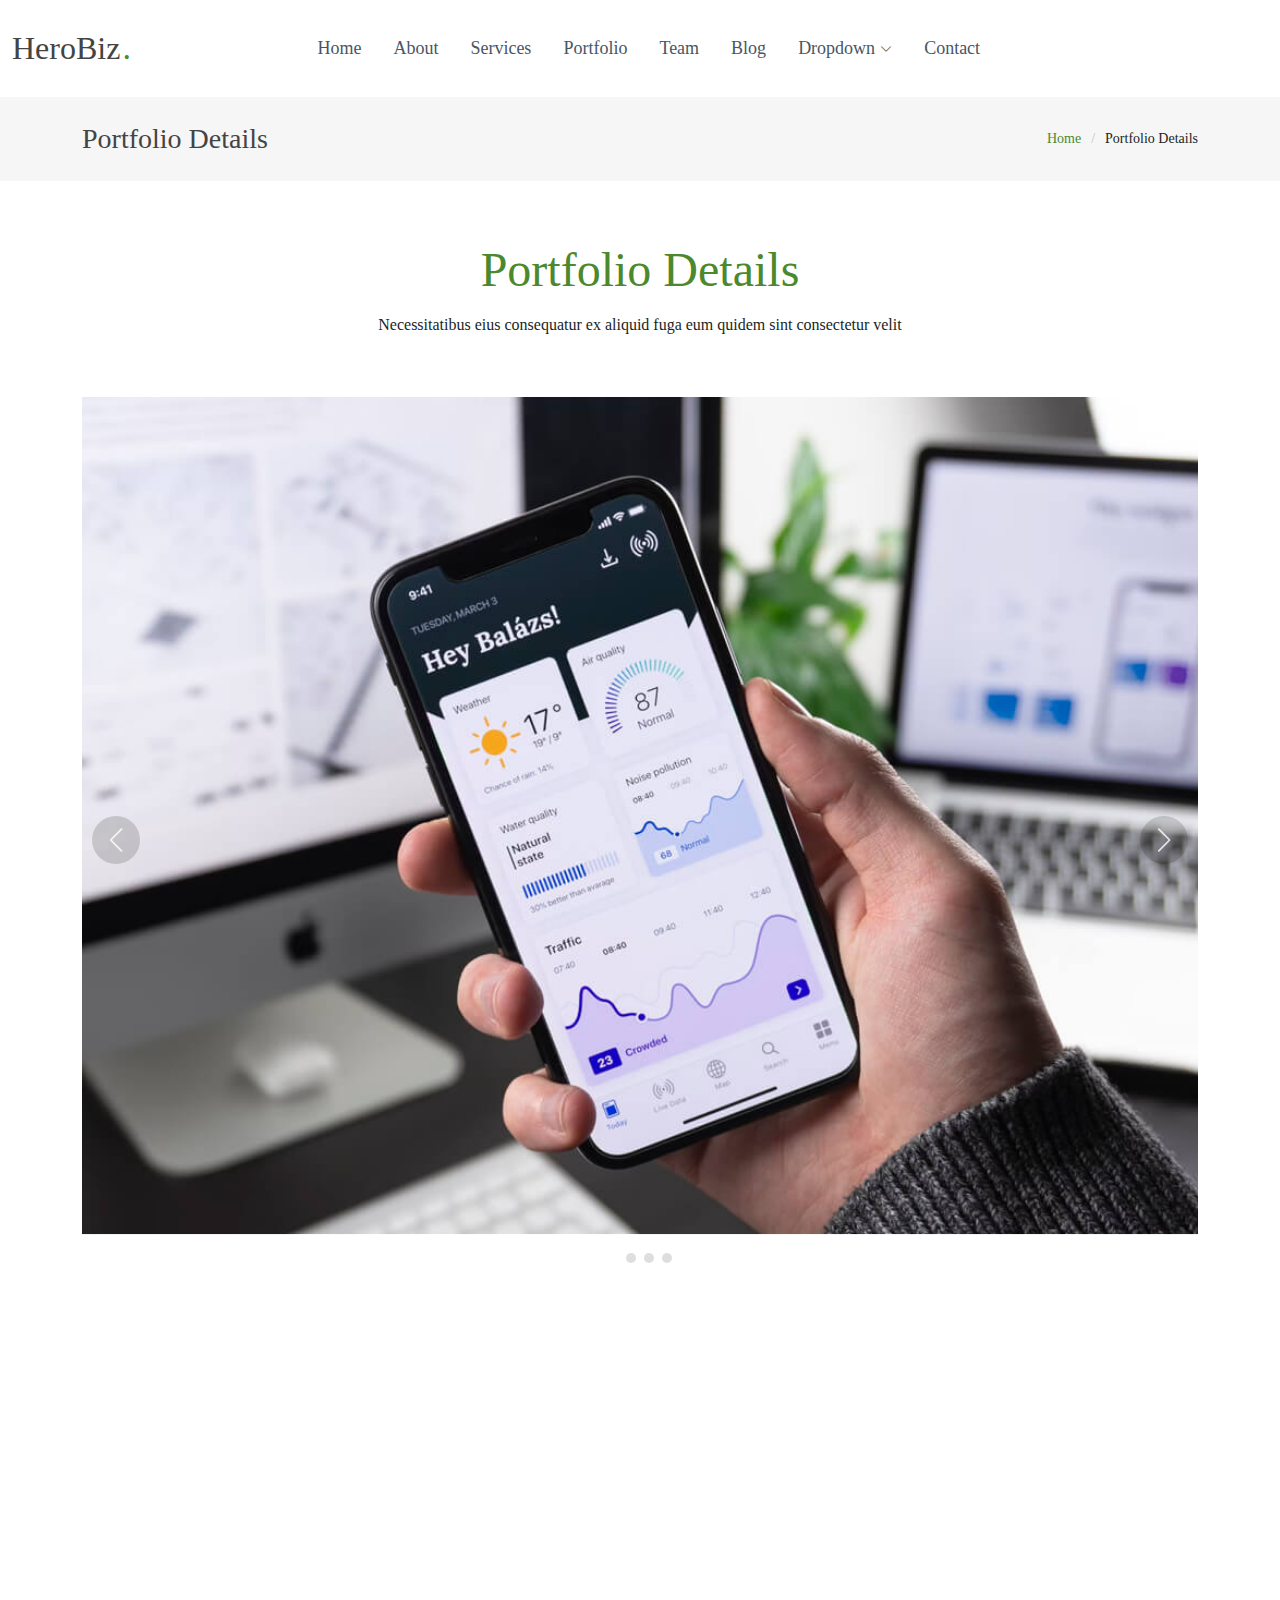
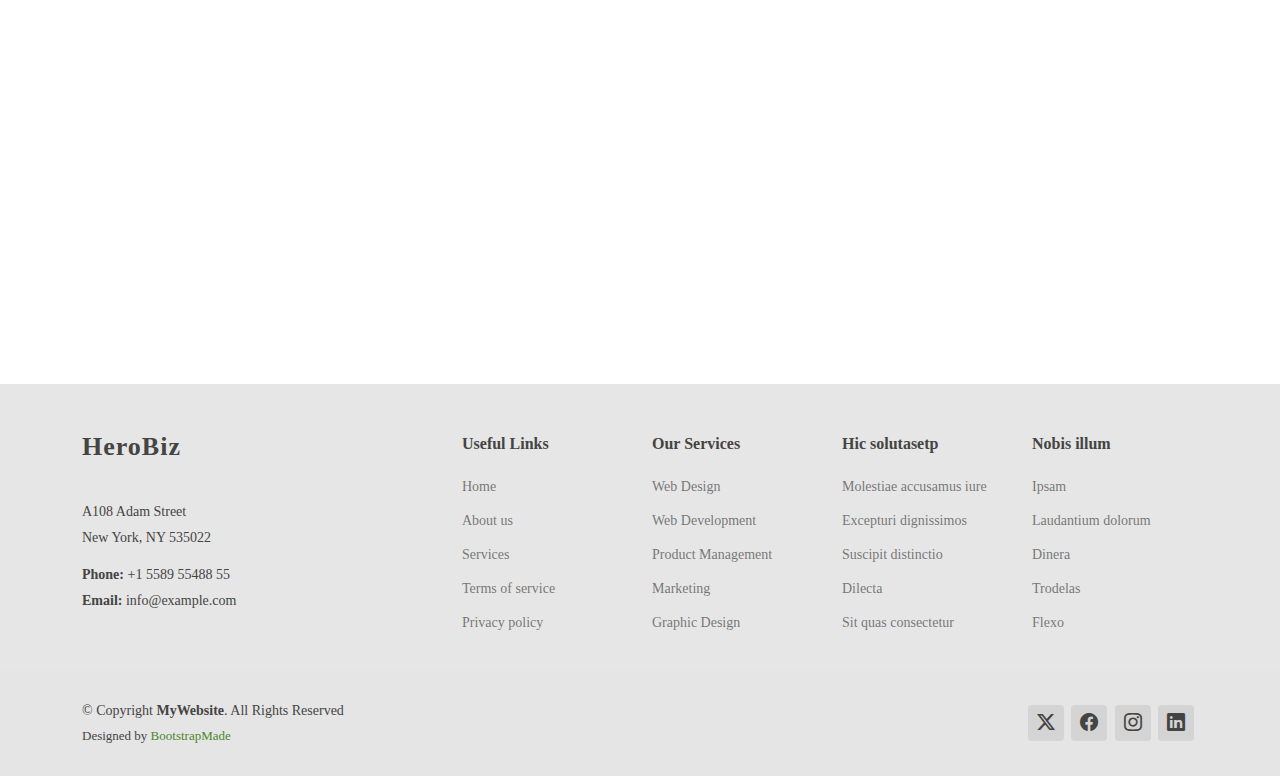
<file: portfolio-details.html>
<!DOCTYPE html>
<html lang="en">

<head>
  <meta charset="utf-8">
  <meta content="width=device-width, initial-scale=1.0" name="viewport">
  <title>Portfolio Details - HeroBiz Bootstrap Template</title>
  <meta content="" name="description">
  <meta content="" name="keywords">

  <!-- Favicons -->
  <link href="assets/img/favicon.png" rel="icon">
  <link href="assets/img/apple-touch-icon.png" rel="apple-touch-icon">

  <!-- Fonts -->
  <link href="https://fonts.googleapis.com" rel="preconnect">
  <link href="https://fonts.gstatic.com" rel="preconnect" crossorigin>
  <link href="https://fonts.googleapis.com/css2?family=Roboto:ital,wght@0,100;0,300;0,400;0,500;0,700;0,900;1,100;1,300;1,400;1,500;1,700;1,900&family=Poppins:ital,wght@0,100;0,200;0,300;0,400;0,500;0,600;0,700;0,800;0,900;1,100;1,200;1,300;1,400;1,500;1,600;1,700;1,800;1,900&family=Source+Sans+Pro:ital,wght@0,200;0,300;0,400;0,600;0,700;0,900;1,200;1,300;1,400;1,600;1,700;1,900&display=swap" rel="stylesheet">

  <!-- Vendor CSS Files -->
  <link href="assets/vendor/bootstrap/css/bootstrap.min.css" rel="stylesheet">
  <link href="assets/vendor/bootstrap-icons/bootstrap-icons.css" rel="stylesheet">
  <link href="assets/vendor/aos/aos.css" rel="stylesheet">
  <link href="assets/vendor/glightbox/css/glightbox.min.css" rel="stylesheet">
  <link href="assets/vendor/swiper/swiper-bundle.min.css" rel="stylesheet">

  <!-- Main CSS File -->
  <link href="assets/css/main.css" rel="stylesheet">
</head>

<body class="portfolio-details-page">

  <header id="header" class="header d-flex align-items-center sticky-top">
    <div class="container-fluid position-relative d-flex align-items-center justify-content-between">

      <a href="index.html" class="logo d-flex align-items-center me-auto me-xl-0">
        <!-- Uncomment the line below if you also wish to use an image logo -->
        <!-- <img src="assets/img/logo.png" alt=""> -->
        <h1 class="sitename">HeroBiz</h1>
        <span>.</span>
      </a>

      <nav id="navmenu" class="navmenu">
        <ul>
          <li><a href="#hero">Home<br></a></li>
          <li><a href="#about">About</a></li>
          <li><a href="#services">Services</a></li>
          <li><a href="#portfolio">Portfolio</a></li>
          <li><a href="#team">Team</a></li>
          <li><a href="blog.html">Blog</a></li>
          <li class="dropdown"><a href="#"><span>Dropdown</span> <i class="bi bi-chevron-down toggle-dropdown"></i></a>
            <ul>
              <li><a href="#">Dropdown 1</a></li>
              <li class="dropdown"><a href="#"><span>Deep Dropdown</span> <i class="bi bi-chevron-down toggle-dropdown"></i></a>
                <ul>
                  <li><a href="#">Deep Dropdown 1</a></li>
                  <li><a href="#">Deep Dropdown 2</a></li>
                  <li><a href="#">Deep Dropdown 3</a></li>
                  <li><a href="#">Deep Dropdown 4</a></li>
                  <li><a href="#">Deep Dropdown 5</a></li>
                </ul>
              </li>
              <li><a href="#">Dropdown 2</a></li>
              <li><a href="#">Dropdown 3</a></li>
              <li><a href="#">Dropdown 4</a></li>
            </ul>
          </li>
          <li><a href="#contact">Contact</a></li>
        </ul>
        <i class="mobile-nav-toggle d-xl-none bi bi-list"></i>
      </nav>

      <a class="btn-getstarted" href="index.html#about">Get Started</a>

    </div>
  </header>

  <main class="main">

    <!-- Page Title -->
    <div class="page-title" data-aos="fade">
      <div class="container d-lg-flex justify-content-between align-items-center">
        <h1 class="mb-2 mb-lg-0">Portfolio Details</h1>
        <nav class="breadcrumbs">
          <ol>
            <li><a href="index.html">Home</a></li>
            <li class="current">Portfolio Details</li>
          </ol>
        </nav>
      </div>
    </div><!-- End Page Title -->

    <!-- Portfolio Details Section -->
    <section id="portfolio-details" class="portfolio-details section">

      <!-- Section Title -->
      <div class="container section-title" data-aos="fade-up">
        <h2>Portfolio Details</h2>
        <p>Necessitatibus eius consequatur ex aliquid fuga eum quidem sint consectetur velit</p>
      </div><!-- End Section Title -->

      <div class="container" data-aos="fade-up">

        <div class="portfolio-details-slider swiper">
          <script type="application/json" class="swiper-config">
            {
              "loop": true,
              "speed": 600,
              "autoplay": {
                "delay": 5000
              },
              "slidesPerView": "auto",
              "navigation": {
                "nextEl": ".swiper-button-next",
                "prevEl": ".swiper-button-prev"
              },
              "pagination": {
                "el": ".swiper-pagination",
                "type": "bullets",
                "clickable": true
              }
            }
          </script>
          <div class="swiper-wrapper align-items-center">

            <div class="swiper-slide">
              <img src="assets/img/portfolio/app-1.jpg" alt="">
            </div>

            <div class="swiper-slide">
              <img src="assets/img/portfolio/product-1.jpg" alt="">
            </div>

            <div class="swiper-slide">
              <img src="assets/img/portfolio/branding-1.jpg" alt="">
            </div>

            <div class="swiper-slide">
              <img src="assets/img/portfolio/books-1.jpg" alt="">
            </div>

          </div>
          <div class="swiper-button-prev"></div>
          <div class="swiper-button-next"></div>
          <div class="swiper-pagination"></div>
        </div>

        <div class="row justify-content-between gy-4 mt-4">

          <div class="col-lg-8" data-aos="fade-up">
            <div class="portfolio-description">
              <h2>This is an example of portfolio details</h2>
              <p>
                Autem ipsum nam porro corporis rerum. Quis eos dolorem eos itaque inventore commodi labore quia quia. Exercitationem repudiandae officiis neque suscipit non officia eaque itaque enim. Voluptatem officia accusantium nesciunt est omnis tempora consectetur dignissimos. Sequi nulla at esse enim cum deserunt eius.
              </p>
              <p>
                Amet consequatur qui dolore veniam voluptatem voluptatem sit. Non aspernatur atque natus ut cum nam et. Praesentium error dolores rerum minus sequi quia veritatis eum. Eos et doloribus doloremque nesciunt molestiae laboriosam.
              </p>

              <div class="testimonial-item">
                <p>
                  <i class="bi bi-quote quote-icon-left"></i>
                  <span>Export tempor illum tamen malis malis eram quae irure esse labore quem cillum quid cillum eram malis quorum velit fore eram velit sunt aliqua noster fugiat irure amet legam anim culpa.</span>
                  <i class="bi bi-quote quote-icon-right"></i>
                </p>
                <div>
                  <img src="assets/img/testimonials/testimonials-2.jpg" class="testimonial-img" alt="">
                  <h3>Sara Wilsson</h3>
                  <h4>Designer</h4>
                </div>
              </div>

              <p>
                Impedit ipsum quae et aliquid doloribus et voluptatem quasi. Perspiciatis occaecati earum et magnam animi. Quibusdam non qui ea vitae suscipit vitae sunt. Repudiandae incidunt cumque minus deserunt assumenda tempore. Delectus voluptas necessitatibus est.
              </p>

              <p>
                Sunt voluptatum sapiente facilis quo odio aut ipsum repellat debitis. Molestiae et autem libero. Explicabo et quod necessitatibus similique quis dolor eum. Numquam eaque praesentium rem et qui nesciunt.
              </p>

            </div>
          </div>

          <div class="col-lg-3" data-aos="fade-up" data-aos-delay="100">
            <div class="portfolio-info">
              <h3>Project information</h3>
              <ul>
                <li><strong>Category</strong> Web design</li>
                <li><strong>Client</strong> ASU Company</li>
                <li><strong>Project date</strong> 01 March, 2020</li>
                <li><strong>Project URL</strong> <a href="#">www.example.com</a></li>
                <li><a href="#" class="btn-visit align-self-start">Visit Website</a></li>
              </ul>
            </div>
          </div>

        </div>

      </div>

    </section><!-- /Portfolio Details Section -->

  </main>

  <footer id="footer" class="footer">

    <div class="footer-top">
      <div class="container">
        <div class="row gy-4">
          <div class="col-lg-4 col-md-6 footer-about">
            <a href="index.html" class="logo d-flex align-items-center">
              <span class="sitename">HeroBiz</span>
            </a>
            <div class="footer-contact pt-3">
              <p>A108 Adam Street</p>
              <p>New York, NY 535022</p>
              <p class="mt-3"><strong>Phone:</strong> <span>+1 5589 55488 55</span></p>
              <p><strong>Email:</strong> <span>info@example.com</span></p>
            </div>
          </div>

          <div class="col-lg-2 col-md-3 footer-links">
            <h4>Useful Links</h4>
            <ul>
              <li><a href="#">Home</a></li>
              <li><a href="#">About us</a></li>
              <li><a href="#">Services</a></li>
              <li><a href="#">Terms of service</a></li>
              <li><a href="#">Privacy policy</a></li>
            </ul>
          </div>

          <div class="col-lg-2 col-md-3 footer-links">
            <h4>Our Services</h4>
            <ul>
              <li><a href="#">Web Design</a></li>
              <li><a href="#">Web Development</a></li>
              <li><a href="#">Product Management</a></li>
              <li><a href="#">Marketing</a></li>
              <li><a href="#">Graphic Design</a></li>
            </ul>
          </div>

          <div class="col-lg-2 col-md-3 footer-links">
            <h4>Hic solutasetp</h4>
            <ul>
              <li><a href="#">Molestiae accusamus iure</a></li>
              <li><a href="#">Excepturi dignissimos</a></li>
              <li><a href="#">Suscipit distinctio</a></li>
              <li><a href="#">Dilecta</a></li>
              <li><a href="#">Sit quas consectetur</a></li>
            </ul>
          </div>

          <div class="col-lg-2 col-md-3 footer-links">
            <h4>Nobis illum</h4>
            <ul>
              <li><a href="#">Ipsam</a></li>
              <li><a href="#">Laudantium dolorum</a></li>
              <li><a href="#">Dinera</a></li>
              <li><a href="#">Trodelas</a></li>
              <li><a href="#">Flexo</a></li>
            </ul>
          </div>

        </div>
      </div>
    </div>

    <div class="copyright text-center">
      <div class="container d-flex flex-column flex-lg-row justify-content-center justify-content-lg-between align-items-center">

        <div class="d-flex flex-column align-items-center align-items-lg-start">
          <div>
            © Copyright <strong><span>MyWebsite</span></strong>. All Rights Reserved
          </div>
          <div class="credits">
            <!-- All the links in the footer should remain intact. -->
            <!-- You can delete the links only if you purchased the pro version. -->
            <!-- Licensing information: https://bootstrapmade.com/license/ -->
            <!-- Purchase the pro version with working PHP/AJAX contact form: https://bootstrapmade.com/herobiz-bootstrap-business-template/ -->
            Designed by <a href="https://bootstrapmade.com/">BootstrapMade</a>
          </div>
        </div>

        <div class="social-links order-first order-lg-last mb-3 mb-lg-0">
          <a href=""><i class="bi bi-twitter-x"></i></a>
          <a href=""><i class="bi bi-facebook"></i></a>
          <a href=""><i class="bi bi-instagram"></i></a>
          <a href=""><i class="bi bi-linkedin"></i></a>
        </div>

      </div>
    </div>

  </footer>

  <!-- Scroll Top -->
  <a href="#" id="scroll-top" class="scroll-top d-flex align-items-center justify-content-center"><i class="bi bi-arrow-up-short"></i></a>

  <!-- Preloader -->
  <div id="preloader"></div>

  <!-- Vendor JS Files -->
  <script src="assets/vendor/bootstrap/js/bootstrap.bundle.min.js"></script>
  <script src="assets/vendor/php-email-form/validate.js"></script>
  <script src="assets/vendor/aos/aos.js"></script>
  <script src="assets/vendor/glightbox/js/glightbox.min.js"></script>
  <script src="assets/vendor/swiper/swiper-bundle.min.js"></script>
  <script src="assets/vendor/imagesloaded/imagesloaded.pkgd.min.js"></script>
  <script src="assets/vendor/isotope-layout/isotope.pkgd.min.js"></script>

  <!-- Main JS File -->
  <script src="assets/js/main.js"></script>

</body>

</html>
</file>
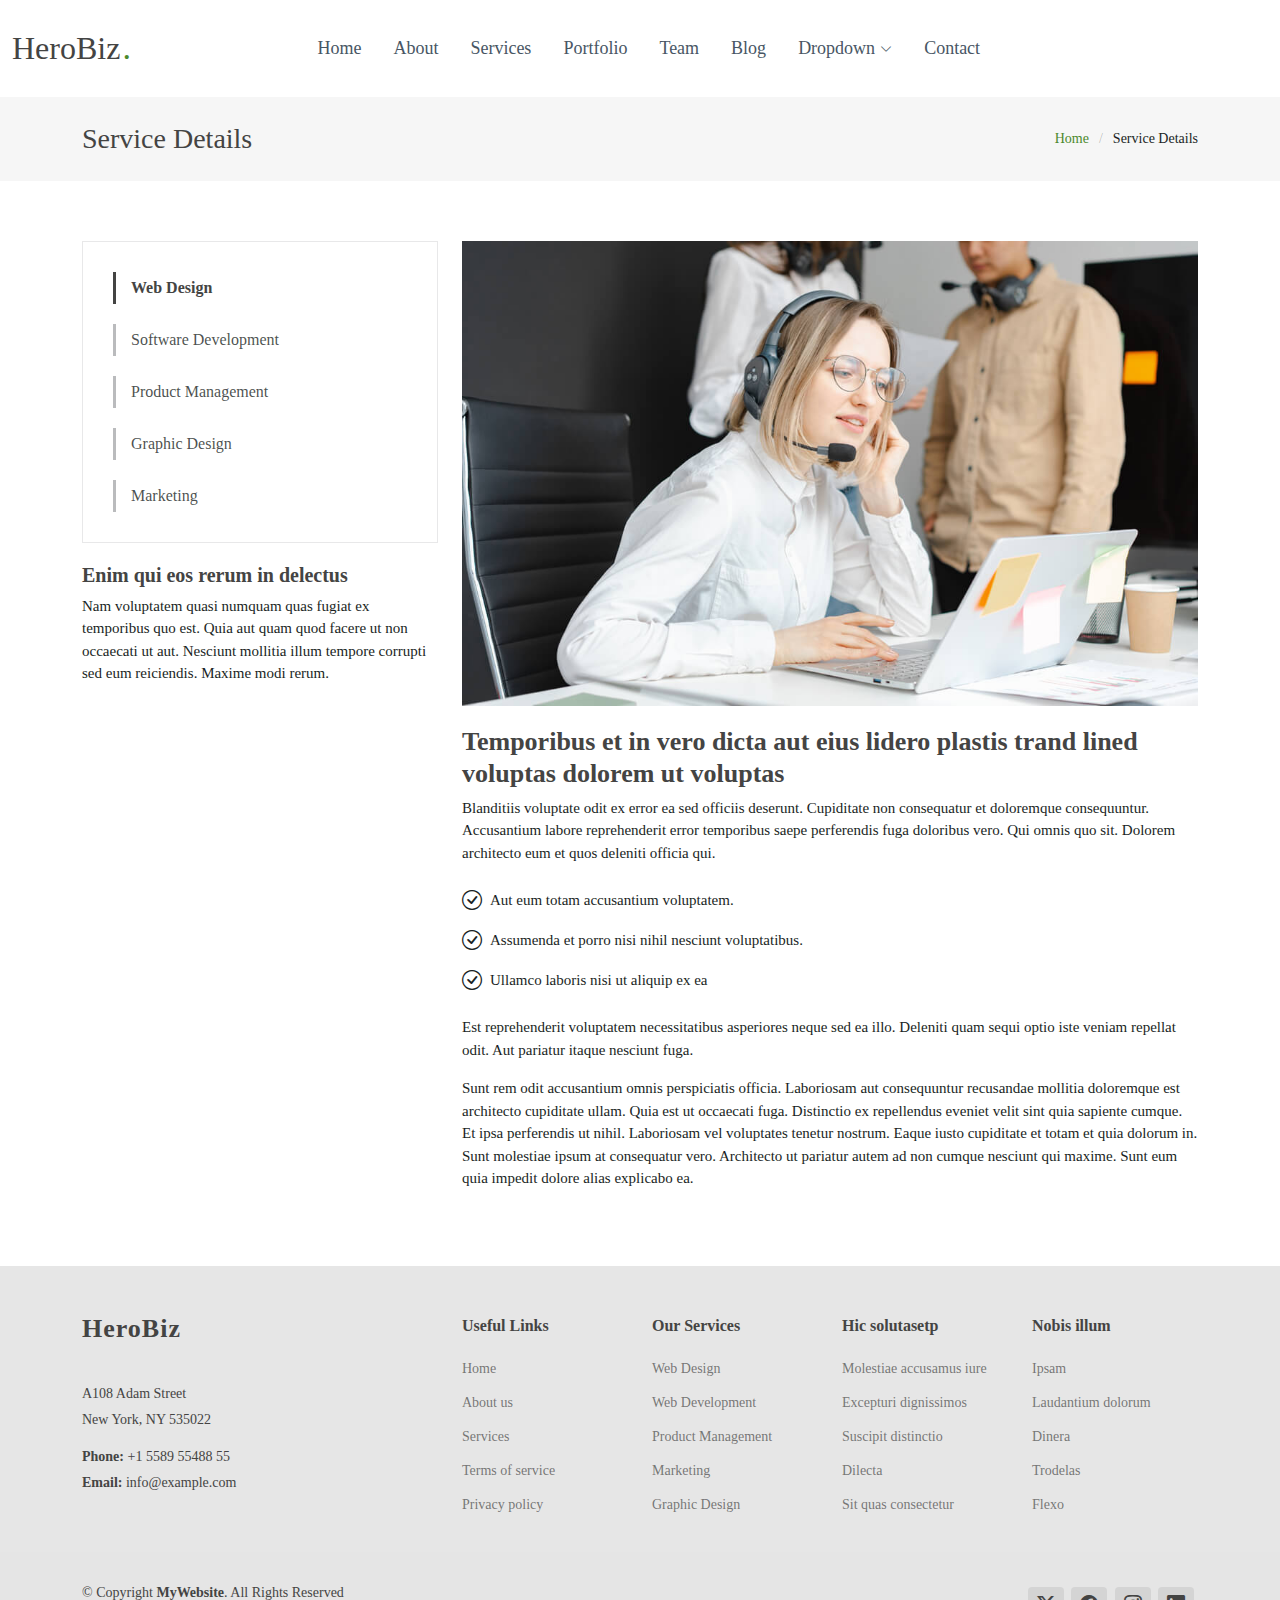
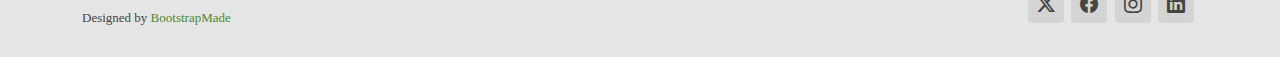
<file: service-details.html>
<!DOCTYPE html>
<html lang="en">

<head>
  <meta charset="utf-8">
  <meta content="width=device-width, initial-scale=1.0" name="viewport">
  <title>Service Details - HeroBiz Bootstrap Template</title>
  <meta content="" name="description">
  <meta content="" name="keywords">

  <!-- Favicons -->
  <link href="assets/img/favicon.png" rel="icon">
  <link href="assets/img/apple-touch-icon.png" rel="apple-touch-icon">

  <!-- Fonts -->
  <link href="https://fonts.googleapis.com" rel="preconnect">
  <link href="https://fonts.gstatic.com" rel="preconnect" crossorigin>
  <link href="https://fonts.googleapis.com/css2?family=Roboto:ital,wght@0,100;0,300;0,400;0,500;0,700;0,900;1,100;1,300;1,400;1,500;1,700;1,900&family=Poppins:ital,wght@0,100;0,200;0,300;0,400;0,500;0,600;0,700;0,800;0,900;1,100;1,200;1,300;1,400;1,500;1,600;1,700;1,800;1,900&family=Source+Sans+Pro:ital,wght@0,200;0,300;0,400;0,600;0,700;0,900;1,200;1,300;1,400;1,600;1,700;1,900&display=swap" rel="stylesheet">

  <!-- Vendor CSS Files -->
  <link href="assets/vendor/bootstrap/css/bootstrap.min.css" rel="stylesheet">
  <link href="assets/vendor/bootstrap-icons/bootstrap-icons.css" rel="stylesheet">
  <link href="assets/vendor/aos/aos.css" rel="stylesheet">
  <link href="assets/vendor/glightbox/css/glightbox.min.css" rel="stylesheet">
  <link href="assets/vendor/swiper/swiper-bundle.min.css" rel="stylesheet">

  <!-- Main CSS File -->
  <link href="assets/css/main.css" rel="stylesheet">
</head>

<body class="service-details-page">

  <header id="header" class="header d-flex align-items-center sticky-top">
    <div class="container-fluid position-relative d-flex align-items-center justify-content-between">

      <a href="index.html" class="logo d-flex align-items-center me-auto me-xl-0">
        <!-- Uncomment the line below if you also wish to use an image logo -->
        <!-- <img src="assets/img/logo.png" alt=""> -->
        <h1 class="sitename">HeroBiz</h1>
        <span>.</span>
      </a>

      <nav id="navmenu" class="navmenu">
        <ul>
          <li><a href="#hero">Home<br></a></li>
          <li><a href="#about">About</a></li>
          <li><a href="#services">Services</a></li>
          <li><a href="#portfolio">Portfolio</a></li>
          <li><a href="#team">Team</a></li>
          <li><a href="blog.html">Blog</a></li>
          <li class="dropdown"><a href="#"><span>Dropdown</span> <i class="bi bi-chevron-down toggle-dropdown"></i></a>
            <ul>
              <li><a href="#">Dropdown 1</a></li>
              <li class="dropdown"><a href="#"><span>Deep Dropdown</span> <i class="bi bi-chevron-down toggle-dropdown"></i></a>
                <ul>
                  <li><a href="#">Deep Dropdown 1</a></li>
                  <li><a href="#">Deep Dropdown 2</a></li>
                  <li><a href="#">Deep Dropdown 3</a></li>
                  <li><a href="#">Deep Dropdown 4</a></li>
                  <li><a href="#">Deep Dropdown 5</a></li>
                </ul>
              </li>
              <li><a href="#">Dropdown 2</a></li>
              <li><a href="#">Dropdown 3</a></li>
              <li><a href="#">Dropdown 4</a></li>
            </ul>
          </li>
          <li><a href="#contact">Contact</a></li>
        </ul>
        <i class="mobile-nav-toggle d-xl-none bi bi-list"></i>
      </nav>

      <a class="btn-getstarted" href="index.html#about">Get Started</a>

    </div>
  </header>

  <main class="main">

    <!-- Page Title -->
    <div class="page-title" data-aos="fade">
      <div class="container d-lg-flex justify-content-between align-items-center">
        <h1 class="mb-2 mb-lg-0">Service Details</h1>
        <nav class="breadcrumbs">
          <ol>
            <li><a href="index.html">Home</a></li>
            <li class="current">Service Details</li>
          </ol>
        </nav>
      </div>
    </div><!-- End Page Title -->

    <!-- Service Details Section -->
    <section id="service-details" class="service-details section">

      <div class="container">

        <div class="row gy-4">

          <div class="col-lg-4" data-aos="fade-up" data-aos-delay="100">
            <div class="services-list">
              <a href="#" class="active">Web Design</a>
              <a href="#">Software Development</a>
              <a href="#">Product Management</a>
              <a href="#">Graphic Design</a>
              <a href="#">Marketing</a>
            </div>

            <h4>Enim qui eos rerum in delectus</h4>
            <p>Nam voluptatem quasi numquam quas fugiat ex temporibus quo est. Quia aut quam quod facere ut non occaecati ut aut. Nesciunt mollitia illum tempore corrupti sed eum reiciendis. Maxime modi rerum.</p>
          </div>

          <div class="col-lg-8" data-aos="fade-up" data-aos-delay="200">
            <img src="assets/img/services.jpg" alt="" class="img-fluid services-img">
            <h3>Temporibus et in vero dicta aut eius lidero plastis trand lined voluptas dolorem ut voluptas</h3>
            <p>
              Blanditiis voluptate odit ex error ea sed officiis deserunt. Cupiditate non consequatur et doloremque consequuntur. Accusantium labore reprehenderit error temporibus saepe perferendis fuga doloribus vero. Qui omnis quo sit. Dolorem architecto eum et quos deleniti officia qui.
            </p>
            <ul>
              <li><i class="bi bi-check-circle"></i> <span>Aut eum totam accusantium voluptatem.</span></li>
              <li><i class="bi bi-check-circle"></i> <span>Assumenda et porro nisi nihil nesciunt voluptatibus.</span></li>
              <li><i class="bi bi-check-circle"></i> <span>Ullamco laboris nisi ut aliquip ex ea</span></li>
            </ul>
            <p>
              Est reprehenderit voluptatem necessitatibus asperiores neque sed ea illo. Deleniti quam sequi optio iste veniam repellat odit. Aut pariatur itaque nesciunt fuga.
            </p>
            <p>
              Sunt rem odit accusantium omnis perspiciatis officia. Laboriosam aut consequuntur recusandae mollitia doloremque est architecto cupiditate ullam. Quia est ut occaecati fuga. Distinctio ex repellendus eveniet velit sint quia sapiente cumque. Et ipsa perferendis ut nihil. Laboriosam vel voluptates tenetur nostrum. Eaque iusto cupiditate et totam et quia dolorum in. Sunt molestiae ipsum at consequatur vero. Architecto ut pariatur autem ad non cumque nesciunt qui maxime. Sunt eum quia impedit dolore alias explicabo ea.
            </p>
          </div>

        </div>

      </div>

    </section><!-- /Service Details Section -->

  </main>

  <footer id="footer" class="footer">

    <div class="footer-top">
      <div class="container">
        <div class="row gy-4">
          <div class="col-lg-4 col-md-6 footer-about">
            <a href="index.html" class="logo d-flex align-items-center">
              <span class="sitename">HeroBiz</span>
            </a>
            <div class="footer-contact pt-3">
              <p>A108 Adam Street</p>
              <p>New York, NY 535022</p>
              <p class="mt-3"><strong>Phone:</strong> <span>+1 5589 55488 55</span></p>
              <p><strong>Email:</strong> <span>info@example.com</span></p>
            </div>
          </div>

          <div class="col-lg-2 col-md-3 footer-links">
            <h4>Useful Links</h4>
            <ul>
              <li><a href="#">Home</a></li>
              <li><a href="#">About us</a></li>
              <li><a href="#">Services</a></li>
              <li><a href="#">Terms of service</a></li>
              <li><a href="#">Privacy policy</a></li>
            </ul>
          </div>

          <div class="col-lg-2 col-md-3 footer-links">
            <h4>Our Services</h4>
            <ul>
              <li><a href="#">Web Design</a></li>
              <li><a href="#">Web Development</a></li>
              <li><a href="#">Product Management</a></li>
              <li><a href="#">Marketing</a></li>
              <li><a href="#">Graphic Design</a></li>
            </ul>
          </div>

          <div class="col-lg-2 col-md-3 footer-links">
            <h4>Hic solutasetp</h4>
            <ul>
              <li><a href="#">Molestiae accusamus iure</a></li>
              <li><a href="#">Excepturi dignissimos</a></li>
              <li><a href="#">Suscipit distinctio</a></li>
              <li><a href="#">Dilecta</a></li>
              <li><a href="#">Sit quas consectetur</a></li>
            </ul>
          </div>

          <div class="col-lg-2 col-md-3 footer-links">
            <h4>Nobis illum</h4>
            <ul>
              <li><a href="#">Ipsam</a></li>
              <li><a href="#">Laudantium dolorum</a></li>
              <li><a href="#">Dinera</a></li>
              <li><a href="#">Trodelas</a></li>
              <li><a href="#">Flexo</a></li>
            </ul>
          </div>

        </div>
      </div>
    </div>

    <div class="copyright text-center">
      <div class="container d-flex flex-column flex-lg-row justify-content-center justify-content-lg-between align-items-center">

        <div class="d-flex flex-column align-items-center align-items-lg-start">
          <div>
            © Copyright <strong><span>MyWebsite</span></strong>. All Rights Reserved
          </div>
          <div class="credits">
            <!-- All the links in the footer should remain intact. -->
            <!-- You can delete the links only if you purchased the pro version. -->
            <!-- Licensing information: https://bootstrapmade.com/license/ -->
            <!-- Purchase the pro version with working PHP/AJAX contact form: https://bootstrapmade.com/herobiz-bootstrap-business-template/ -->
            Designed by <a href="https://bootstrapmade.com/">BootstrapMade</a>
          </div>
        </div>

        <div class="social-links order-first order-lg-last mb-3 mb-lg-0">
          <a href=""><i class="bi bi-twitter-x"></i></a>
          <a href=""><i class="bi bi-facebook"></i></a>
          <a href=""><i class="bi bi-instagram"></i></a>
          <a href=""><i class="bi bi-linkedin"></i></a>
        </div>

      </div>
    </div>

  </footer>

  <!-- Scroll Top -->
  <a href="#" id="scroll-top" class="scroll-top d-flex align-items-center justify-content-center"><i class="bi bi-arrow-up-short"></i></a>

  <!-- Preloader -->
  <div id="preloader"></div>

  <!-- Vendor JS Files -->
  <script src="assets/vendor/bootstrap/js/bootstrap.bundle.min.js"></script>
  <script src="assets/vendor/php-email-form/validate.js"></script>
  <script src="assets/vendor/aos/aos.js"></script>
  <script src="assets/vendor/glightbox/js/glightbox.min.js"></script>
  <script src="assets/vendor/swiper/swiper-bundle.min.js"></script>
  <script src="assets/vendor/imagesloaded/imagesloaded.pkgd.min.js"></script>
  <script src="assets/vendor/isotope-layout/isotope.pkgd.min.js"></script>

  <!-- Main JS File -->
  <script src="assets/js/main.js"></script>

</body>

</html>
</file>
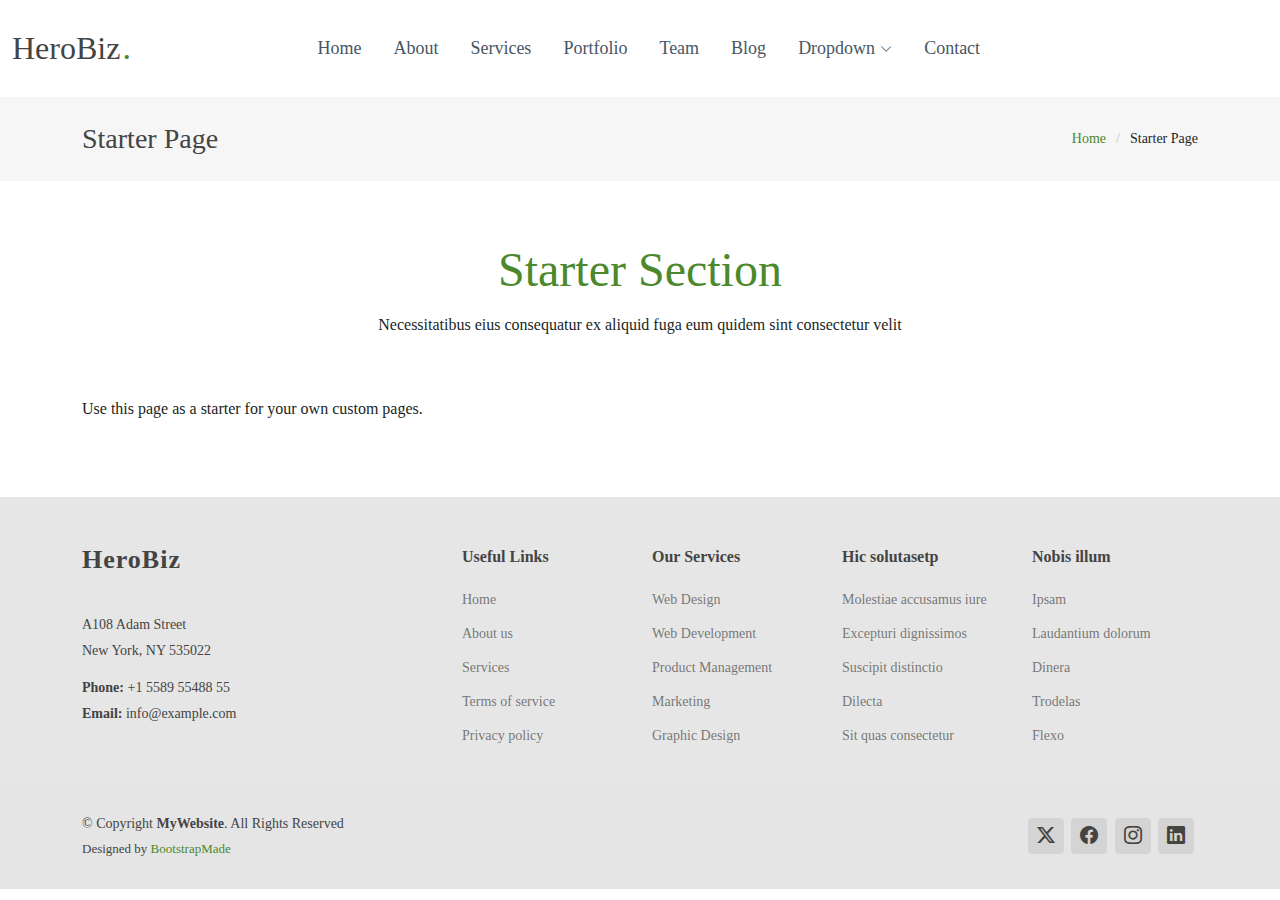
<file: starter-page.html>
<!DOCTYPE html>
<html lang="en">

<head>
  <meta charset="utf-8">
  <meta content="width=device-width, initial-scale=1.0" name="viewport">
  <title>Starter Page - HeroBiz Bootstrap Template</title>
  <meta content="" name="description">
  <meta content="" name="keywords">

  <!-- Favicons -->
  <link href="assets/img/favicon.png" rel="icon">
  <link href="assets/img/apple-touch-icon.png" rel="apple-touch-icon">

  <!-- Fonts -->
  <link href="https://fonts.googleapis.com" rel="preconnect">
  <link href="https://fonts.gstatic.com" rel="preconnect" crossorigin>
  <link href="https://fonts.googleapis.com/css2?family=Roboto:ital,wght@0,100;0,300;0,400;0,500;0,700;0,900;1,100;1,300;1,400;1,500;1,700;1,900&family=Poppins:ital,wght@0,100;0,200;0,300;0,400;0,500;0,600;0,700;0,800;0,900;1,100;1,200;1,300;1,400;1,500;1,600;1,700;1,800;1,900&family=Source+Sans+Pro:ital,wght@0,200;0,300;0,400;0,600;0,700;0,900;1,200;1,300;1,400;1,600;1,700;1,900&display=swap" rel="stylesheet">

  <!-- Vendor CSS Files -->
  <link href="assets/vendor/bootstrap/css/bootstrap.min.css" rel="stylesheet">
  <link href="assets/vendor/bootstrap-icons/bootstrap-icons.css" rel="stylesheet">
  <link href="assets/vendor/aos/aos.css" rel="stylesheet">
  <link href="assets/vendor/glightbox/css/glightbox.min.css" rel="stylesheet">
  <link href="assets/vendor/swiper/swiper-bundle.min.css" rel="stylesheet">

  <!-- Main CSS File -->
  <link href="assets/css/main.css" rel="stylesheet">
</head>

<body class="starter-page-page">

  <header id="header" class="header d-flex align-items-center sticky-top">
    <div class="container-fluid position-relative d-flex align-items-center justify-content-between">

      <a href="index.html" class="logo d-flex align-items-center me-auto me-xl-0">
        <!-- Uncomment the line below if you also wish to use an image logo -->
        <!-- <img src="assets/img/logo.png" alt=""> -->
        <h1 class="sitename">HeroBiz</h1>
        <span>.</span>
      </a>

      <nav id="navmenu" class="navmenu">
        <ul>
          <li><a href="#hero">Home<br></a></li>
          <li><a href="#about">About</a></li>
          <li><a href="#services">Services</a></li>
          <li><a href="#portfolio">Portfolio</a></li>
          <li><a href="#team">Team</a></li>
          <li><a href="blog.html">Blog</a></li>
          <li class="dropdown"><a href="#"><span>Dropdown</span> <i class="bi bi-chevron-down toggle-dropdown"></i></a>
            <ul>
              <li><a href="#">Dropdown 1</a></li>
              <li class="dropdown"><a href="#"><span>Deep Dropdown</span> <i class="bi bi-chevron-down toggle-dropdown"></i></a>
                <ul>
                  <li><a href="#">Deep Dropdown 1</a></li>
                  <li><a href="#">Deep Dropdown 2</a></li>
                  <li><a href="#">Deep Dropdown 3</a></li>
                  <li><a href="#">Deep Dropdown 4</a></li>
                  <li><a href="#">Deep Dropdown 5</a></li>
                </ul>
              </li>
              <li><a href="#">Dropdown 2</a></li>
              <li><a href="#">Dropdown 3</a></li>
              <li><a href="#">Dropdown 4</a></li>
            </ul>
          </li>
          <li><a href="#contact">Contact</a></li>
        </ul>
        <i class="mobile-nav-toggle d-xl-none bi bi-list"></i>
      </nav>

      <a class="btn-getstarted" href="index.html#about">Get Started</a>

    </div>
  </header>

  <main class="main">

    <!-- Page Title -->
    <div class="page-title" data-aos="fade">
      <div class="container d-lg-flex justify-content-between align-items-center">
        <h1 class="mb-2 mb-lg-0">Starter Page</h1>
        <nav class="breadcrumbs">
          <ol>
            <li><a href="index.html">Home</a></li>
            <li class="current">Starter Page</li>
          </ol>
        </nav>
      </div>
    </div><!-- End Page Title -->

    <!-- Starter Section Section -->
    <section id="starter-section" class="starter-section section">

      <!-- Section Title -->
      <div class="container section-title" data-aos="fade-up">
        <h2>Starter Section</h2>
        <p>Necessitatibus eius consequatur ex aliquid fuga eum quidem sint consectetur velit</p>
      </div><!-- End Section Title -->

      <div class="container" data-aos="fade-up">
        <p>Use this page as a starter for your own custom pages.</p>
      </div>

    </section><!-- /Starter Section Section -->

  </main>

  <footer id="footer" class="footer">

    <div class="footer-top">
      <div class="container">
        <div class="row gy-4">
          <div class="col-lg-4 col-md-6 footer-about">
            <a href="index.html" class="logo d-flex align-items-center">
              <span class="sitename">HeroBiz</span>
            </a>
            <div class="footer-contact pt-3">
              <p>A108 Adam Street</p>
              <p>New York, NY 535022</p>
              <p class="mt-3"><strong>Phone:</strong> <span>+1 5589 55488 55</span></p>
              <p><strong>Email:</strong> <span>info@example.com</span></p>
            </div>
          </div>

          <div class="col-lg-2 col-md-3 footer-links">
            <h4>Useful Links</h4>
            <ul>
              <li><a href="#">Home</a></li>
              <li><a href="#">About us</a></li>
              <li><a href="#">Services</a></li>
              <li><a href="#">Terms of service</a></li>
              <li><a href="#">Privacy policy</a></li>
            </ul>
          </div>

          <div class="col-lg-2 col-md-3 footer-links">
            <h4>Our Services</h4>
            <ul>
              <li><a href="#">Web Design</a></li>
              <li><a href="#">Web Development</a></li>
              <li><a href="#">Product Management</a></li>
              <li><a href="#">Marketing</a></li>
              <li><a href="#">Graphic Design</a></li>
            </ul>
          </div>

          <div class="col-lg-2 col-md-3 footer-links">
            <h4>Hic solutasetp</h4>
            <ul>
              <li><a href="#">Molestiae accusamus iure</a></li>
              <li><a href="#">Excepturi dignissimos</a></li>
              <li><a href="#">Suscipit distinctio</a></li>
              <li><a href="#">Dilecta</a></li>
              <li><a href="#">Sit quas consectetur</a></li>
            </ul>
          </div>

          <div class="col-lg-2 col-md-3 footer-links">
            <h4>Nobis illum</h4>
            <ul>
              <li><a href="#">Ipsam</a></li>
              <li><a href="#">Laudantium dolorum</a></li>
              <li><a href="#">Dinera</a></li>
              <li><a href="#">Trodelas</a></li>
              <li><a href="#">Flexo</a></li>
            </ul>
          </div>

        </div>
      </div>
    </div>

    <div class="copyright text-center">
      <div class="container d-flex flex-column flex-lg-row justify-content-center justify-content-lg-between align-items-center">

        <div class="d-flex flex-column align-items-center align-items-lg-start">
          <div>
            © Copyright <strong><span>MyWebsite</span></strong>. All Rights Reserved
          </div>
          <div class="credits">
            Designed by <a href="https://bootstrapmade.com/">BootstrapMade</a>
          </div>
        </div>

        <div class="social-links order-first order-lg-last mb-3 mb-lg-0">
          <a href=""><i class="bi bi-twitter-x"></i></a>
          <a href=""><i class="bi bi-facebook"></i></a>
          <a href=""><i class="bi bi-instagram"></i></a>
          <a href=""><i class="bi bi-linkedin"></i></a>
        </div>

      </div>
    </div>

  </footer>

  <!-- Scroll Top -->
  <a href="#" id="scroll-top" class="scroll-top d-flex align-items-center justify-content-center"><i class="bi bi-arrow-up-short"></i></a>

  <!-- Preloader -->
  <div id="preloader"></div>

  <!-- Vendor JS Files -->
  <script src="assets/vendor/bootstrap/js/bootstrap.bundle.min.js"></script>
  <script src="assets/vendor/php-email-form/validate.js"></script>
  <script src="assets/vendor/aos/aos.js"></script>
  <script src="assets/vendor/glightbox/js/glightbox.min.js"></script>
  <script src="assets/vendor/swiper/swiper-bundle.min.js"></script>
  <script src="assets/vendor/imagesloaded/imagesloaded.pkgd.min.js"></script>
  <script src="assets/vendor/isotope-layout/isotope.pkgd.min.js"></script>

  <!-- Main JS File -->
  <script src="assets/js/main.js"></script>

</body>

</html>
</file>
<file: assets/css/main.css>
/* Fonts */
:root {
  /* --default-font: "Montserrat", serif;
  --heading-font: font-family: "Montserrat", serif;
  --nav-font: font-family: "Montserrat", serif; */
  --default-font: "Open Sans", serif;
  --heading-font: font-family: "Open Sans", serif;
  --nav-font: font-family: "Open Sans", serif;
}

/* Global Colors - The following color variables are used throughout the website. Updating them here will change the color scheme of the entire website */
:root { 
  --background-color: #ffffff; /* Background color for the entire website, including individual sections */
  --default-color: #1a1f24; /* Default color used for the majority of the text content across the entire website */
  --heading-color: #444443; /* Color for headings, subheadings and title throughout the website */
  /* --accent-color: #0ea2bd;  *//* Accent color that represents your brand on the website. It's used for buttons, links, and other elements that need to stand out */
  --contrast-color: #ffffff; /* The contrast color is used for elements when the background color is one of the heading, accent, or default colors. Its purpose is to ensure proper contrast and readability when placed over these more dominant colors */
}

/* Nav Menu Colors - The following color variables are used specifically for the navigation menu. They are separate from the global colors to allow for more customization options */
:root {
  --nav-color: #485664;  /* The default color of the main navmenu links */
  /*--nav-hover-color: #0ea2bd;*/ /* Applied to main navmenu links when they are hovered over or active */
  --nav-dropdown-background-color: #ffffff; /* Used as the background color for dropdown items that appear when hovering over primary navigation items */
  --nav-dropdown-color: #485664; /* Used for navigation links of the dropdown items in the navigation menu. */
  /* --nav-dropdown-hover-color: #0ea2bd; */ /* Similar to --nav-hover-color, this color is applied to dropdown navigation links when they are hovered over. */
}

/* Template Custom Colors */
:root {
  --footer-background-color: #3a4753;
}

/* Smooth scroll */
:root {
  scroll-behavior: smooth;
}

/*--------------------------------------------------------------
# General
--------------------------------------------------------------*/
body {
  color: var(--default-color);
  background-color: var(--background-color);
  font-family: var(--default-font);
}

.bg-color{
  background-color: red;
}

a {
  color: #4b892c;
  text-decoration: none;
  transition: 0.3s;
}

a:hover {
  color: color-mix(in srgb, #4b892c, transparent 25%);
  text-decoration: none;
}

h1,
h2,
h3,
h4,
h5,
h6 {
  color: var(--heading-color);
  font-family: var(--heading-font);
}

/*--------------------------------------------------------------
# Global Header
--------------------------------------------------------------*/
.header {
  color: var(--default-color);
  background-color: var(--background-color);
  padding: 20px 0;
  transition: all 0.5s;
  z-index: 997;
}

.header .logo {
  line-height: 1;
}

.header .logo img {
  max-height: 36px;
  margin-right: 8px;
}

.header .logo h1 {
  font-size: 32px;
  font-weight: 300;
  margin: 0;
  color: var(--heading-color);
}

.header .logo span {
  color: var(--accent-color);
  font-weight: 400;
  font-size: 34px;
  margin-left: 2px;
}

.header .btn-getstarted,
.header .btn-getstarted:focus {
  color: var(--contrast-color);
  background: var(--accent-color);
  font-size: 14px;
  padding: 8px 26px;
  margin: 0;
  border-radius: 4px;
  transition: 0.3s;
}

.header .btn-getstarted:hover,
.header .btn-getstarted:focus:hover {
  color: var(--contrast-color);
  background: color-mix(in srgb, var(--accent-color), transparent 15%);
}

@media (max-width: 1200px) {
  .header .logo {
    order: 1;
  }

  .header .btn-getstarted {
    order: 2;
    margin: 0 15px 0 0;
    padding: 6px 20px;
  }

  .header .navmenu {
    order: 3;
  }
}

.scrolled .header {
  box-shadow: 0px 0 18px color-mix(in srgb, var(--default-color), transparent 85%);
}

/*--------------------------------------------------------------
# Navigation Menu
--------------------------------------------------------------*/
/* Desktop Navigation */
@media (min-width: 1200px) {
  .navmenu {
    padding: 0;
  }

  .navmenu ul {
    margin: 0;
    padding: 0;
    display: flex;
    list-style: none;
    align-items: center;
  }

  .navmenu li {
    position: relative;
  }

  .navmenu>ul>li {
    white-space: nowrap;
    padding: 15px 14px;
  }

  .navmenu>ul>li:last-child {
    padding-right: 0;
  }

  .navmenu a,
  .navmenu a:focus {
    color: var(--nav-color);
    font-size: 18px;
    padding: 0 2px;
    font-family: var(--nav-font);
    font-weight: 400;
    display: flex;
    align-items: center;
    justify-content: space-between;
    white-space: nowrap;
    transition: 0.3s;
    position: relative;
  }

  .navmenu a i,
  .navmenu a:focus i {
    font-size: 12px;
    line-height: 0;
    margin-left: 5px;
    transition: 0.3s;
  }

  .navmenu>ul>li>a:before {
    content: "";
    position: absolute;
    width: 100%;
    height: 2px;
    bottom: -6px;
    left: 0;
    background-color: #bd1515;
    visibility: hidden;
    width: 0px;
    transition: all 0.3s ease-in-out 0s;
  }

  .navmenu a:hover:before,
  .navmenu li:hover>a:before,
  .navmenu .active:before {
    visibility: visible;
    width: 100%;
  }

  .navmenu li:hover>a,
  .navmenu .active,
  .navmenu .active:focus {
    color: #bd1515;
  }

  .navmenu .dropdown ul {
    margin: 0;
    padding: 10px 0;
    background: var(--nav-dropdown-background-color);
    display: block;
    position: absolute;
    visibility: hidden;
    left: 14px;
    top: 130%;
    opacity: 0;
    transition: 0.3s;
    border-radius: 4px;
    z-index: 99;
    box-shadow: 0px 0px 30px color-mix(in srgb, var(--default-color), transparent 85%);
  }

  .navmenu .dropdown ul li {
    min-width: 200px;
  }

  .navmenu .dropdown ul a {
    padding: 10px 20px;
    font-size: 15px;
    text-transform: none;
    color: var(--nav-dropdown-color);
  }

  .navmenu .dropdown ul a i {
    font-size: 12px;
  }

  .navmenu .dropdown ul a:hover,
  .navmenu .dropdown ul .active:hover,
  .navmenu .dropdown ul li:hover>a {
    color: var(--nav-dropdown-hover-color);
  }

  .navmenu .dropdown:hover>ul {
    opacity: 1;
    top: 100%;
    visibility: visible;
  }

  .navmenu .dropdown .dropdown ul {
    top: 0;
    left: -90%;
    visibility: hidden;
  }

  .navmenu .dropdown .dropdown:hover>ul {
    opacity: 1;
    top: 0;
    left: -100%;
    visibility: visible;
  }
}

/* Mobile Navigation */
@media (max-width: 1199px) {
  .mobile-nav-toggle {
    color: var(--nav-color);
    font-size: 28px;
    line-height: 0;
    margin-right: 10px;
    cursor: pointer;
    transition: color 0.3s;
  }

  .navmenu {
    padding: 0;
    z-index: 9997;
  }

  .navmenu ul {
    display: none;
    position: absolute;
    inset: 60px 20px 20px 20px;
    padding: 10px 0;
    margin: 0;
    border-radius: 6px;
    background-color: var(--nav-dropdown-background-color);
    border: 1px solid color-mix(in srgb, var(--default-color), transparent 90%);
    box-shadow: none;
    overflow-y: auto;
    transition: 0.3s;
    z-index: 9998;
  }

  .navmenu a,
  .navmenu a:focus {
    color: var(--nav-dropdown-color);
    padding: 10px 20px;
    font-family: var(--nav-font);
    font-size: 17px;
    font-weight: 500;
    display: flex;
    align-items: center;
    justify-content: space-between;
    white-space: nowrap;
    transition: 0.3s;
  }

  .navmenu a i,
  .navmenu a:focus i {
    font-size: 12px;
    line-height: 0;
    margin-left: 5px;
    width: 30px;
    height: 30px;
    display: flex;
    align-items: center;
    justify-content: center;
    border-radius: 50%;
    transition: 0.3s;
    background-color: color-mix(in srgb, var(--accent-color), transparent 90%);
  }

  .navmenu a i:hover,
  .navmenu a:focus i:hover {
    background-color: var(--accent-color);
    color: var(--contrast-color);
  }

  .navmenu a:hover,
  .navmenu .active,
  .navmenu .active:focus {
    color: var(--nav-dropdown-hover-color);
  }

  .navmenu .active i,
  .navmenu .active:focus i {
    background-color: var(--accent-color);
    color: var(--contrast-color);
    transform: rotate(180deg);
  }

  .navmenu .dropdown ul {
    position: static;
    display: none;
    z-index: 99;
    padding: 10px 0;
    margin: 10px 20px;
    background-color: var(--nav-dropdown-background-color);
    transition: all 0.5s ease-in-out;
  }

  .navmenu .dropdown ul ul {
    background-color: rgba(33, 37, 41, 0.1);
  }

  .navmenu .dropdown>.dropdown-active {
    display: block;
    background-color: rgba(33, 37, 41, 0.03);
  }

  .mobile-nav-active {
    overflow: hidden;
  }

  .mobile-nav-active .mobile-nav-toggle {
    color: #fff;
    position: absolute;
    font-size: 32px;
    top: 15px;
    right: 15px;
    margin-right: 0;
    z-index: 9999;
  }

  .mobile-nav-active .navmenu {
    position: fixed;
    overflow: hidden;
    inset: 0;
    background: rgba(33, 37, 41, 0.8);
    transition: 0.3s;
  }

  .mobile-nav-active .navmenu>ul {
    display: block;
  }
}

/*--------------------------------------------------------------
# Global Footer
--------------------------------------------------------------*/
.footer {
  --background-color: #e5e5e5;
  --default-color: #444443;
  --heading-color: #444443;
  --contrast-color: #444443;
  color: var(--default-color);
  background-color: var(--background-color);
  font-size: 14px;
  position: relative;
}

.footer .footer-top {
  background-color: color-mix(in srgb, var(--background-color), white 5%);
  padding-top: 50px;
}

.footer .footer-about .logo {
  line-height: 1;
  margin-bottom: 25px;
}

.footer .footer-about .logo img {
  max-height: 40px;
  margin-right: 6px;
}

.footer .footer-about .logo span {
  color: var(--heading-color);
  font-family: var(--heading-font);
  font-size: 26px;
  font-weight: 700;
  letter-spacing: 1px;
}

.footer .footer-about p {
  font-size: 14px;
  font-family: var(--heading-font);
}

.footer h4 {
  font-size: 16px;
  font-weight: 600;
  position: relative;
  padding-bottom: 12px;
  margin-bottom: 15px;
}

.footer h4::after {
  content: "";
  position: absolute;
  display: block;
  width: 20px;
  height: 2px;
  background: var(--accent-color);
  bottom: 0;
  left: 0;
}

.footer .footer-links {
  margin-bottom: 30px;
}

.footer .footer-links ul {
  list-style: none;
  padding: 0;
  margin: 0;
}

.footer .footer-links ul i {
  padding-right: 2px;
  font-size: 12px;
  line-height: 0;
}

.footer .footer-links ul li {
  padding: 10px 0;
  display: flex;
  align-items: center;
}

.footer .footer-links ul li:first-child {
  padding-top: 0;
}

.footer .footer-links ul a {
  color: color-mix(in srgb, var(--default-color), transparent 30%);
  display: inline-block;
  line-height: 1;
}

.footer .footer-links ul a:hover {
  color: var(--accent-color);
}

.footer .footer-contact p {
  margin-bottom: 5px;
}

.footer .copyright {
  padding: 30px 0;
}

.footer .copyright p {
  margin-bottom: 0;
}

.footer .credits {
  margin-top: 5px;
  font-size: 13px;
}

.footer .social-links a {
  font-size: 18px;
  display: inline-block;
  background: color-mix(in srgb, var(--default-color), transparent 90%);
  color: var(--contrast-color);
  line-height: 1;
  padding: 8px 0;
  margin-right: 4px;
  border-radius: 4px;
  text-align: center;
  width: 36px;
  height: 36px;
  transition: 0.3s;
}

.footer .social-links a:hover {
  background: #a8d78d;
  text-decoration: none;
}

/*--------------------------------------------------------------
# Preloader
--------------------------------------------------------------*/
#preloader {
  position: fixed;
  inset: 0;
  z-index: 9999;
  overflow: hidden;
  background-color: var(--background-color);
  transition: all 0.6s ease-out;
  width: 100%;
  height: 100vh;
}

#preloader:before,
#preloader:after {
  content: "";
  position: absolute;
  border: 4px solid var(--accent-color);
  border-radius: 50%;
  animation: animate-preloader 2s cubic-bezier(0, 0.2, 0.8, 1) infinite;
}

#preloader:after {
  animation-delay: -0.5s;
}

@keyframes animate-preloader {
  0% {
    width: 10px;
    height: 10px;
    top: calc(50% - 5px);
    left: calc(50% - 5px);
    opacity: 1;
  }

  100% {
    width: 72px;
    height: 72px;
    top: calc(50% - 36px);
    left: calc(50% - 36px);
    opacity: 0;
  }
}

/*--------------------------------------------------------------
# Scroll Top Button
--------------------------------------------------------------*/
.scroll-top {
  position: fixed;
  visibility: hidden;
  opacity: 0;
  right: 15px;
  bottom: 15px;
  z-index: 99999;
  background-color: #bd1515;
  width: 40px;
  height: 40px;
  border-radius: 4px;
  transition: all 0.4s;
}

.scroll-top i {
  font-size: 24px;
  color: var(--contrast-color);
  line-height: 0;
}

.scroll-top:hover {
  background-color: color-mix(in srgb, #a8d78d, transparent 20%);
  color: var(--contrast-color);
}

.scroll-top.active {
  visibility: visible;
  opacity: 1;
}

/*--------------------------------------------------------------
# Disable aos animation delay on mobile devices
--------------------------------------------------------------*/
@media screen and (max-width: 768px) {
  [data-aos-delay] {
    transition-delay: 0 !important;
  }
}

/*--------------------------------------------------------------
# Global Page Titles & Breadcrumbs
--------------------------------------------------------------*/
.page-title {
  --background-color: color-mix(in srgb, var(--default-color), transparent 96%);
  color: var(--default-color);
  background-color: var(--background-color);
  padding: 25px 0;
  position: relative;
}

.page-title h1 {
  font-size: 28px;
  font-weight: 300;
}

.page-title .breadcrumbs ol {
  display: flex;
  flex-wrap: wrap;
  list-style: none;
  padding: 0;
  margin: 0;
  font-size: 14px;
}

.page-title .breadcrumbs ol li+li {
  padding-left: 10px;
}

.page-title .breadcrumbs ol li+li::before {
  content: "/";
  display: inline-block;
  padding-right: 10px;
  color: color-mix(in srgb, var(--default-color), transparent 70%);
}

/*--------------------------------------------------------------
# Global Sections
--------------------------------------------------------------*/
section,
.section {
  color: var(--default-color);
  background-color: var(--background-color);
  padding: 60px 0;
  scroll-margin-top: 100px;
  overflow: clip;
}

@media (max-width: 1199px) {

  section,
  .section {
    scroll-margin-top: 66px;
  }
}

/*--------------------------------------------------------------
# Global Section Titles
--------------------------------------------------------------*/
.section-title {
  text-align: center;
  padding-bottom: 60px;
  position: relative;
}

.section-title h2 {
  font-size: 48px;
  font-weight: 300;
  margin-bottom: 15px;
  color: #4b892c;
}

.section-title p {
  margin-bottom: 0;
}

/*--------------------------------------------------------------
# Hero Section
--------------------------------------------------------------*/
.hero {
  width: 100%;
  min-height: 50vh;
  position: relative;
  padding: 120px 0 60px 0;
  display: flex;
  align-items: center;
  background: url("../img/hero-bg.png") center center;
  background-size: cover;
}

.hero h1 {
  margin: 0 0 10px 0;
  font-size: 48px;
  font-weight: 300;
}

.hero h1 span {
  color: var(--accent-color);
}

.hero p {
  color: color-mix(in srgb, var(--default-color), transparent 30%);
  margin: 5px 0 30px 0;
  font-size: 20px;
  font-weight: 400;
}

.hero .btn-get-started {
  color: var(--contrast-color);
  background: var(--accent-color);
  font-family: var(--heading-font);
  font-weight: 400;
  font-size: 15px;
  letter-spacing: 1px;
  display: inline-block;
  padding: 10px 28px;
  border-radius: 4px;
  transition: 0.5s;
}

.hero .btn-get-started:hover {
  color: var(--contrast-color);
  background: color-mix(in srgb, var(--accent-color), transparent 15%);
}

.hero .btn-watch-video {
  font-size: 16px;
  transition: 0.5s;
  margin-left: 25px;
  color: var(--default-color);
  font-weight: 500;
}

.hero .btn-watch-video i {
  color: var(--accent-color);
  font-size: 32px;
  transition: 0.3s;
  line-height: 0;
  margin-right: 8px;
}

.hero .btn-watch-video:hover {
  color: var(--accent-color);
}

.hero .btn-watch-video:hover i {
  color: color-mix(in srgb, var(--accent-color), transparent 15%);
}

.hero .animated {
  margin-bottom: 60px;
  animation: up-down 2s ease-in-out infinite alternate-reverse both;
}

@media (min-width: 992px) {
  .hero .animated {
    max-width: 45%;
  }
}

@media (max-width: 991px) {
  .hero .animated {
    max-width: 60%;
  }
}

@media (max-width: 575px) {
  .hero .animated {
    max-width: 80%;
  }
}

@media (max-width: 640px) {
  .hero h1 {
    font-size: 28px;
    line-height: 36px;
  }

  .hero p {
    font-size: 18px;
    line-height: 24px;
    margin-bottom: 30px;
  }

  .hero .btn-get-started,
  .hero .btn-watch-video {
    font-size: 13px;
  }
}

@keyframes up-down {
  0% {
    transform: translateY(10px);
  }

  100% {
    transform: translateY(-10px);
  }
}

/*--------------------------------------------------------------
# Featured Services Section
--------------------------------------------------------------*/
.featured-services .service-item {
  padding: 50px 30px;
  transition: all ease-in-out 0.4s;
  height: 100%;
}

.featured-services .service-item .icon {
  margin-bottom: 10px;
}

.featured-services .service-item .icon i {
  color: var(--accent-color);
  font-size: 36px;
  transition: 0.3s;
}

.featured-services .service-item h4 {
  font-weight: 700;
  margin-bottom: 15px;
  font-size: 20px;
}

.featured-services .service-item h4 a {
  color: var(--heading-color);
  transition: ease-in-out 0.3s;
}

.featured-services .service-item p {
  line-height: 24px;
  font-size: 14px;
  margin-bottom: 0;
}

.featured-services .service-item:hover {
  transform: translateY(-10px);
  box-shadow: 0px 5px 90px 0px color-mix(in srgb, var(--default-color), transparent 90%);
}

.featured-services .service-item:hover h4 a {
  color: var(--accent-color);
}

/*--------------------------------------------------------------
# About Section
--------------------------------------------------------------*/
.about .about-img {
  position: relative;
  margin: 60px 0 0 60px;
}

.about .about-img:before {
  position: absolute;
  inset: -60px 0 0 -60px;
  content: "";
  background: url("../img/about-bg.png") top left;
  background-repeat: no-repeat;
  z-index: 1;
}

.about .about-img img {
  position: relative;
  z-index: 2;
}

@media (max-width: 575px) {
  .about .about-img {
    margin: 30px 0 0 30px;
  }

  .about .about-img:before {
    inset: -30px 0 0 -30px;
  }
}

.about h3 {
  font-weight: 300;
  font-size: 32px;
  margin-bottom: 20px;
}

@media (max-width: 768px) {
  .about h3 {
    font-size: 28px;
  }
}

.about .nav-pills {
  border-bottom: 1px solid color-mix(in srgb, var(--default-color), transparent 85%);
}

.about .nav-pills li+li {
  margin-left: 40px;
}

.about .nav-link {
  background: none;
  font-size: 18px;
  font-weight: 400;
  color: #4b892c;
  padding: 12px 0;
  margin-bottom: -2px;
  border-radius: 0;
}

.about .nav-link.active {
  color: #4b892c;
  background: none;
  border-bottom: 3px solid #4b892c;
}

@media (max-width: 575px) {
  .about .nav-link {
    font-size: 16px;
  }
}

.about .tab-content h4 {
  font-size: 18px;
  margin: 0;
  font-weight: 700;
  color: var(--default-color);
}

.about .tab-content i {
  font-size: 22px;
  line-height: 0;
  margin-right: 8px;
  color: #4b892c;
}

/*--------------------------------------------------------------
# Clients Section
--------------------------------------------------------------*/
.clients {
  padding: 20px 0;
}

.clients .client-logo {
  display: flex;
  justify-content: center;
  align-items: center;
  overflow: hidden;
}

.clients .client-logo img {
  padding: 20px 40px;
  max-width: 90%;
  transition: 0.3s;
  opacity: 0.5;
  filter: grayscale(100);
}

.clients .client-logo img:hover {
  filter: none;
  opacity: 1;
}

@media (max-width: 640px) {
  .clients .client-logo img {
    padding: 20px;
  }
}

/*--------------------------------------------------------------
# Call To Action Section
--------------------------------------------------------------*/
.call-to-action {
  padding: 0;
}

.call-to-action .container {
  padding: 80px;
  background: color-mix(in srgb, var(--default-color), transparent 96%);
  border-radius: 15px;
}

@media (max-width: 992px) {
  .call-to-action .container {
    padding: 60px;
  }
}

.call-to-action .content h3 {
  font-size: 48px;
  font-weight: 700;
}

.call-to-action .content h3 em {
  font-style: normal;
  position: relative;
  z-index: 1;
}

.call-to-action .content h3 em:after {
  content: "";
  position: absolute;
  left: 0;
  right: 0;
  bottom: 10px;
  height: 10px;
  background: color-mix(in srgb, var(--accent-color), transparent 30%);
  z-index: -1;
}

.call-to-action .content p {
  color: color-mix(in srgb, var(--default-color), transparent 20%);
  font-weight: 400;
  font-size: 18px;
}

.call-to-action .content .cta-btn {
  color: var(--contrast-color);
  font-weight: 500;
  font-size: 16px;
  display: inline-block;
  padding: 12px 40px;
  border-radius: 5px;
  transition: 0.5s;
  margin-top: 10px;
  background: var(--accent-color);
}

.call-to-action .content .cta-btn:hover {
  background: color-mix(in srgb, var(--accent-color) 90%, black 15%);
}

.call-to-action .img {
  position: relative;
}

.call-to-action .img:before {
  content: "";
  position: absolute;
  inset: 0;
  background: color-mix(in srgb, var(--contrast-color), transparent 20%);
  border-radius: 15px;
  transform: rotate(6deg);
  z-index: 2;
}

.call-to-action .img:after {
  content: "";
  position: absolute;
  inset: 0;
  background: color-mix(in srgb, var(--default-color), transparent 95%);
  border-radius: 15px;
  transform: rotate(12deg);
  z-index: 1;
}

.call-to-action .img img {
  position: relative;
  z-index: 3;
  border-radius: 15px;
  z-index: 3;
}

/*--------------------------------------------------------------
# Onfocus Section
--------------------------------------------------------------*/
.onfocus {
  --default-color: #fff;
  --background-color: #000000;
  --heading-color: #fff;
  padding: 0;
  margin-top: 60px;
}

.onfocus .video-play {
  min-height: 400px;
  background: linear-gradient(color-mix(in srgb, var(--background-color), transparent 90%), color-mix(in srgb, var(--background-color), transparent 75%)), url("../img/onfocus-video-bg.jpg") center center;
  background-size: cover;
}

.onfocus .content {
  background: linear-gradient(color-mix(in srgb, var(--background-color), transparent 90%), color-mix(in srgb, var(--background-color), transparent 75%)), url("../img/onfocus-content-bg.jpg") center center;
  background-size: cover;
  padding: 40px;
}

@media (min-width: 768px) {
  .onfocus .content {
    padding: 80px;
  }
}

.onfocus .content h3 {
  font-weight: 600;
  font-size: 32px;
}

.onfocus .content ul {
  list-style: none;
  padding: 0;
}

.onfocus .content ul li {
  padding-bottom: 10px;
}

.onfocus .content ul i {
  font-size: 20px;
  padding-right: 4px;
  color: var(--accent-color);
}

.onfocus .content p:last-child {
  margin-bottom: 0;
}

.onfocus .content .read-more {
  font-weight: 500;
  font-size: 16px;
  letter-spacing: 1px;
  padding: 12px 24px;
  border-radius: 5px;
  transition: 0.3s;
  display: -nline-flex;
  align-items: center;
  justify-content: center;
  color: var(--contrast-color);
  background: var(--accent-color);
}

.onfocus .content .read-more i {
  font-size: 18px;
  margin-left: 5px;
  line-height: 0;
  transition: 0.3s;
}

.onfocus .content .read-more:hover {
  background: color-mix(in srgb, var(--accent-color) 90%, black 15%);
  padding-right: 19px;
}

.onfocus .content .read-more:hover i {
  margin-left: 10px;
}

.onfocus .play-btn {
  width: 94px;
  height: 94px;
  background: radial-gradient(var(--accent-color) 50%, color-mix(in srgb, var(--accent-color), transparent 75%) 52%);
  border-radius: 50%;
  display: block;
  position: absolute;
  left: calc(50% - 47px);
  top: calc(50% - 47px);
  overflow: hidden;
}

.onfocus .play-btn:before {
  content: "";
  position: absolute;
  width: 120px;
  height: 120px;
  animation-delay: 0s;
  animation: pulsate-btn 2s;
  animation-direction: forwards;
  animation-iteration-count: infinite;
  animation-timing-function: steps;
  opacity: 1;
  border-radius: 50%;
  border: 5px solid color-mix(in srgb, var(--accent-color), transparent 30%);
  top: -15%;
  left: -15%;
  background: rgba(198, 16, 0, 0);
}

.onfocus .play-btn:after {
  content: "";
  position: absolute;
  left: 50%;
  top: 50%;
  transform: translateX(-40%) translateY(-50%);
  width: 0;
  height: 0;
  border-top: 10px solid transparent;
  border-bottom: 10px solid transparent;
  border-left: 15px solid #fff;
  z-index: 100;
  transition: all 400ms cubic-bezier(0.55, 0.055, 0.675, 0.19);
}

.onfocus .play-btn:hover:before {
  content: "";
  position: absolute;
  left: 50%;
  top: 50%;
  transform: translateX(-40%) translateY(-50%);
  width: 0;
  height: 0;
  border: none;
  border-top: 10px solid transparent;
  border-bottom: 10px solid transparent;
  border-left: 15px solid #fff;
  z-index: 200;
  animation: none;
  border-radius: 0;
}

.onfocus .play-btn:hover:after {
  border-left: 15px solid var(--accent-color);
  transform: scale(20);
}

@keyframes pulsate-btn {
  0% {
    transform: scale(0.6, 0.6);
    opacity: 1;
  }

  100% {
    transform: scale(1, 1);
    opacity: 0;
  }
}

/*--------------------------------------------------------------
# Features Section
--------------------------------------------------------------*/
.features .nav-tabs {
  border: 0;
}

.features .nav-link {
  border: 0;
  padding: 25px 20px;
  color: var(--color-secondary);
  box-shadow: 5px 5px 25px color-mix(in srgb, var(--default-color), transparent 92%);
  border-radius: 0;
  display: flex;
  align-items: center;
  justify-content: center;
  flex-direction: column;
  transition: 0s;
  cursor: pointer;
  height: 100%;
}

.features .nav-link i {
  font-size: 32px;
  line-height: 0;
}

.features .nav-link h4 {
  font-size: 20px;
  font-weight: 600;
  margin: 10px 0 0 0;
}

.features .nav-link:hover {
  color: var(--accent-color);
}

.features .nav-link:hover,
.features .nav-link.active {
  transition: 0.3s;
  background: var(--accent-color);
  color: var(--contrast-color) !important;
  border-color: var(--accent-color);
}

.features .nav-link:hover h4,
.features .nav-link.active h4 {
  color: var(--contrast-color);
}

.features .nav-link:hover i,
.features .nav-link.active i {
  color: var(--contrast-color) !important;
}

.features .tab-content {
  margin-top: 30px;
}

.features .tab-pane.active {
  animation: fadeIn 0.5s ease-out;
}

.features .tab-pane h3 {
  font-weight: 600;
  font-size: 28px;
}

.features .tab-pane ul {
  list-style: none;
  padding: 0;
}

.features .tab-pane ul li {
  padding-bottom: 10px;
}

.features .tab-pane ul i {
  font-size: 24px;
  margin-right: 4px;
  color: var(--accent-color);
}

.features .tab-pane p:last-child {
  margin-bottom: 0;
}

/*--------------------------------------------------------------
# Services Section
--------------------------------------------------------------*/
.services .img {
  border-radius: 8px;
  overflow: hidden;
}

.services .img img {
  transition: 0.6s;
}

.services .details {
  padding: 50px 30px;
  margin: -100px 30px 0 30px;
  transition: all ease-in-out 0.3s;
  position: relative;
  background: color-mix(in srgb, var(--contrast-color), transparent 5%);
  text-align: center;
  border-radius: 8px;
  box-shadow: 0px 0 25px color-mix(in srgb, var(--default-color), transparent 92%);
}

.services .details .icon {
  margin: 0;
  width: 72px;
  height: 72px;
  background: #4b892c;
  color: var(--contrast-color);
  border: 6px solid var(--contrast-color);
  border-radius: 50px;
  display: flex;
  align-items: center;
  justify-content: center;
  margin-bottom: 20px;
  font-size: 28px;
  transition: ease-in-out 0.3s;
  position: absolute;
  top: -36px;
  left: calc(50% - 36px);
}

.services .details h3 {
  font-weight: 700;
  margin: 10px 0 15px 0;
  font-size: 22px;
  transition: ease-in-out 0.3s;
}

.services .details p {
  color: color-mix(in srgb, var(--default-color), transparent 10%);
  line-height: 24px;
  font-size: 14px;
  margin-bottom: 0;
}

.services .service-item:hover .details h3 {
  color: #4b892c;
}

.services .service-item:hover .details .icon {
  background: var(--contrast-color);
  border: 2px solid #4b892c;
}

.services .service-item:hover .details .icon i {
  color: #4b892c;
}

.services .service-item:hover .img img {
  transform: scale(1.2);
}

/*--------------------------------------------------------------
# Testimonials Section
--------------------------------------------------------------*/
.testimonials {
  --default-color: #ffffff;
  --background-color: #000000;
  --heading-color: #ffffff;
  padding: 80px 0;
  position: relative;
}

.testimonials:before {
  content: "";
  background: color-mix(in srgb, var(--background-color), transparent 30%);
  position: absolute;
  inset: 0;
  z-index: 2;
}

.testimonials .testimonials-bg {
  position: absolute;
  inset: 0;
  display: block;
  width: 100%;
  height: 100%;
  object-fit: cover;
  z-index: 1;
}

.testimonials .container {
  position: relative;
  z-index: 3;
}

.testimonials .testimonials-carousel,
.testimonials .testimonials-slider {
  overflow: hidden;
}

.testimonials .testimonial-item {
  text-align: center;
}

.testimonials .testimonial-item .testimonial-img {
  width: 100px;
  border-radius: 50%;
  border: 6px solid color-mix(in srgb, var(--default-color), transparent 85%);
  margin: 0 auto;
}

.testimonials .testimonial-item h3 {
  font-size: 20px;
  font-weight: bold;
  margin: 10px 0 5px 0;
}

.testimonials .testimonial-item h4 {
  font-size: 14px;
  margin: 0 0 15px 0;
  color: color-mix(in srgb, var(--default-color), transparent 40%);
}

.testimonials .testimonial-item .stars {
  margin-bottom: 15px;
}

.testimonials .testimonial-item .stars i {
  color: #ffc107;
  margin: 0 1px;
}

.testimonials .testimonial-item .quote-icon-left,
.testimonials .testimonial-item .quote-icon-right {
  color: color-mix(in srgb, var(--default-color), transparent 40%);
  font-size: 26px;
  line-height: 0;
}

.testimonials .testimonial-item .quote-icon-left {
  display: inline-block;
  left: -5px;
  position: relative;
}

.testimonials .testimonial-item .quote-icon-right {
  display: inline-block;
  right: -5px;
  position: relative;
  top: 10px;
  transform: scale(-1, -1);
}

.testimonials .testimonial-item p {
  font-style: italic;
  margin: 0 auto 15px auto;
}

.testimonials .swiper-wrapper {
  height: auto;
}

.testimonials .swiper-pagination {
  margin-top: 20px;
  position: relative;
}

.testimonials .swiper-pagination .swiper-pagination-bullet {
  width: 12px;
  height: 12px;
  background-color: color-mix(in srgb, var(--default-color), transparent 50%);
  opacity: 0.5;
}

.testimonials .swiper-pagination .swiper-pagination-bullet-active {
  background-color: var(--default-color);
  opacity: 1;
}

@media (min-width: 992px) {
  .testimonials .testimonial-item p {
    width: 80%;
  }
}

/*--------------------------------------------------------------
# Pricing Section
--------------------------------------------------------------*/
.pricing .pricing-item {
  padding: 60px 40px;
  box-shadow: 0 3px 20px -2px color-mix(in srgb, var(--default-color), transparent 92%);
  background: var(--color-white);
  height: 100%;
  display: flex;
  flex-direction: column;
  border: 4px solid var(--contrast-color);
  border-radius: 10px;
  overflow: hidden;
}

.pricing .pricing-header {
  background: linear-gradient(color-mix(in srgb, var(--default-color), transparent 10%), color-mix(in srgb, var(--default-color), transparent 20%)), url("../img/pricing-bg.jpg") center center;
  background-size: cover;
  text-align: center;
  padding: 40px;
  margin: -60px -40px 0;
}

.pricing h3 {
  font-weight: 600;
  margin-bottom: 5px;
  font-size: 36px;
  color: var(--contrast-color);
}

.pricing h4 {
  font-size: 48px;
  color: var(--contrast-color);
  font-weight: 400;
  margin-bottom: 0;
}

.pricing h4 sup {
  font-size: 28px;
}

.pricing h4 span {
  color: color-mix(in srgb, var(--contrast-color), transparent 20%);
  font-size: 24px;
}

.pricing ul {
  padding: 30px 0;
  list-style: none;
  color: color-mix(in srgb, var(--default-color), transparent 30%);
  text-align: left;
  line-height: 20px;
}

.pricing ul li {
  padding: 10px 0;
  display: flex;
  align-items: center;
}

.pricing ul i {
  color: var(--accent-color);
  font-size: 36px;
  padding-right: 3px;
  line-height: 0;
}

.pricing ul .na {
  color: color-mix(in srgb, var(--default-color), transparent 60%);
}

.pricing ul .na i {
  color: color-mix(in srgb, var(--default-color), transparent 60%);
  font-size: 24px;
  padding-left: 4px;
}

.pricing ul .na span {
  text-decoration: line-through;
}

.pricing .buy-btn {
  display: inline-block;
  padding: 12px 40px;
  border-radius: 6px;
  color: var(--default-color);
  transition: none;
  font-size: 16px;
  font-weight: 500;
  transition: 0.3s;
  border: 1px solid var(--default-color);
}

.pricing .buy-btn:hover {
  background: var(--accent-color);
  color: var(--contrast-color);
  border-color: var(--accent-color);
}

.pricing .featured {
  border-color: var(--accent-color);
}

.pricing .featured .pricing-header {
  background: linear-gradient(color-mix(in srgb, var(--accent-color), transparent 10%), color-mix(in srgb, var(--accent-color), transparent 20%)), url("../img/pricing-bg.jpg") center center;
}

.pricing .featured .buy-btn {
  border-color: var(--accent-color);
  background: var(--accent-color);
  color: var(--contrast-color);
}

/*--------------------------------------------------------------
# Faq Section
--------------------------------------------------------------*/
.faq .content h3 {
  font-weight: 400;
  font-size: 34px;
}

.faq .content p {
  color: color-mix(in srgb, var(--default-color), transparent 30%);
}

.faq .faq-container {
  margin-top: 15px;
}

.faq .faq-container .faq-item {
  position: relative;
  padding: 20px;
  margin-bottom: 20px;
  box-shadow: 0px 5px 25px 0px color-mix(in srgb, var(--default-color), transparent 90%);
  overflow: hidden;
}

.faq .faq-container .faq-item:last-child {
  margin-bottom: 0;
}

.faq .faq-container .faq-item h3 {
  font-weight: 600;
  font-size: 17px;
  line-height: 24px;
  margin: 0 30px 0 32px;
  transition: 0.3s;
  cursor: pointer;
}

.faq .faq-container .faq-item h3 span {
  color: var(--accent-color);
  padding-right: 5px;
}

.faq .faq-container .faq-item h3:hover {
  color: var(--accent-color);
}

.faq .faq-container .faq-item .faq-content {
  display: grid;
  grid-template-rows: 0fr;
  transition: 0.3s ease-in-out;
  visibility: hidden;
  opacity: 0;
}

.faq .faq-container .faq-item .faq-content p {
  margin-bottom: 0;
  overflow: hidden;
}

.faq .faq-container .faq-item .faq-icon {
  position: absolute;
  top: 22px;
  left: 20px;
  font-size: 22px;
  line-height: 0;
  transition: 0.3s;
  color: var(--accent-color);
}

.faq .faq-container .faq-item .faq-toggle {
  position: absolute;
  top: 20px;
  right: 20px;
  font-size: 16px;
  line-height: 0;
  transition: 0.3s;
  cursor: pointer;
}

.faq .faq-container .faq-item .faq-toggle:hover {
  color: var(--accent-color);
}

.faq .faq-container .faq-active h3 {
  color: var(--accent-color);
}

.faq .faq-container .faq-active .faq-content {
  grid-template-rows: 1fr;
  visibility: visible;
  opacity: 1;
  padding-top: 10px;
}

.faq .faq-container .faq-active .faq-toggle {
  transform: rotate(90deg);
  color: var(--accent-color);
}

/*--------------------------------------------------------------
# Portfolio Section
--------------------------------------------------------------*/
.portfolio .portfolio-filters {
  padding: 0;
  margin: 0 auto 20px auto;
  list-style: none;
  text-align: center;
}

.portfolio .portfolio-filters li {
  cursor: pointer;
  display: inline-block;
  padding: 0;
  font-size: 18px;
  font-weight: 400;
  margin: 0 10px;
  line-height: 1;
  margin-bottom: 5px;
  transition: all 0.3s ease-in-out;
}

.portfolio .portfolio-filters li:hover,
.portfolio .portfolio-filters li.filter-active {
  color: var(--accent-color);
}

.portfolio .portfolio-filters li:first-child {
  margin-left: 0;
}

.portfolio .portfolio-filters li:last-child {
  margin-right: 0;
}

@media (max-width: 575px) {
  .portfolio .portfolio-filters li {
    font-size: 14px;
    margin: 0 5px;
  }
}

.portfolio .portfolio-content {
  position: relative;
  overflow: hidden;
}

.portfolio .portfolio-content img {
  transition: 0.3s;
}

.portfolio .portfolio-content .portfolio-info {
  opacity: 0;
  position: absolute;
  inset: 0;
  z-index: 3;
  transition: all ease-in-out 0.3s;
  background: rgba(0, 0, 0, 0.6);
  padding: 15px;
}

.portfolio .portfolio-content .portfolio-info h4 {
  font-size: 14px;
  padding: 5px 10px;
  font-weight: 400;
  color: #ffffff;
  display: inline-block;
  background-color: var(--accent-color);
}

.portfolio .portfolio-content .portfolio-info p {
  position: absolute;
  bottom: 10px;
  text-align: center;
  display: inline-block;
  left: 0;
  right: 0;
  font-size: 16px;
  font-weight: 600;
  color: rgba(255, 255, 255, 0.8);
}

.portfolio .portfolio-content .portfolio-info .preview-link,
.portfolio .portfolio-content .portfolio-info .details-link {
  position: absolute;
  left: calc(50% - 40px);
  font-size: 26px;
  top: calc(50% - 14px);
  color: #fff;
  transition: 0.3s;
  line-height: 1.2;
}

.portfolio .portfolio-content .portfolio-info .preview-link:hover,
.portfolio .portfolio-content .portfolio-info .details-link:hover {
  color: var(--accent-color);
}

.portfolio .portfolio-content .portfolio-info .details-link {
  left: 50%;
  font-size: 34px;
  line-height: 0;
}

.portfolio .portfolio-content:hover .portfolio-info {
  opacity: 1;
}

.portfolio .portfolio-content:hover img {
  transform: scale(1.1);
}

/*--------------------------------------------------------------
# Team Section
--------------------------------------------------------------*/
.team .team-member .member-img {
  border-radius: 8px;
  overflow: hidden;
}

.team .team-member .social {
  position: absolute;
  left: 0;
  top: -18px;
  right: 0;
  opacity: 0;
  transition: ease-in-out 0.3s;
  display: flex;
  align-items: center;
  justify-content: center;
}

.team .team-member .social a {
  transition: color 0.3s;
  color: var(--contrast-color);
  background: var(--accent-color);
  margin: 0 5px;
  display: inline-flex;
  align-items: center;
  justify-content: center;
  width: 36px;
  height: 36px;
  border-radius: 50%;
  transition: 0.3s;
}

.team .team-member .social a i {
  line-height: 0;
  font-size: 16px;
}

.team .team-member .social a:hover {
  background: color-mix(in srgb, var(--accent-color) 90%, black 15%);
}

.team .team-member .social i {
  font-size: 18px;
  margin: 0 2px;
}

.team .team-member .member-info {
  padding: 30px 15px;
  text-align: center;
  box-shadow: 0px 2px 15px color-mix(in srgb, var(--default-color), transparent 92%);
  background: var(--contrast-color);
  margin: -50px 20px 0 20px;
  position: relative;
  border-radius: 8px;
}

.team .team-member .member-info h4 {
  font-weight: 500;
  margin-bottom: 5px;
  font-size: 20px;
}

.team .team-member .member-info span {
  display: block;
  font-size: 16px;
  font-weight: 400;
  color: color-mix(in srgb, var(--default-color), transparent 30%);
}

.team .team-member .member-info p {
  font-style: italic;
  font-size: 14px;
  line-height: 26px;
  color: color-mix(in srgb, var(--default-color), transparent 30%);
}

.team .team-member:hover .social {
  opacity: 1;
}

/*--------------------------------------------------------------
# Recent Posts Section
--------------------------------------------------------------*/
.recent-posts article {
  box-shadow: 0 4px 16px color-mix(in srgb, var(--default-color), transparent 90%);
  padding: 30px;
  height: 100%;
  border-radius: 10px;
  overflow: hidden;
}

.recent-posts .post-img {
  max-height: 240px;
  margin: -30px -30px 15px -30px;
  overflow: hidden;
}

.recent-posts .post-category {
  font-size: 16px;
  color: color-mix(in srgb, var(--default-color), transparent 50%);
  margin-bottom: 10px;
}

.recent-posts .title {
  font-size: 20px;
  font-weight: 700;
  padding: 0;
  margin: 0 0 20px 0;
}

.recent-posts .title a {
  color: var(--heading-color);
  transition: 0.3s;
}

.recent-posts .title a:hover {
  color: var(--accent-color);
}

.recent-posts .post-author-img {
  width: 50px;
  border-radius: 50%;
  margin-right: 15px;
}

.recent-posts .post-author {
  font-weight: 600;
  margin-bottom: 5px;
}

.recent-posts .post-date {
  font-size: 14px;
  color: color-mix(in srgb, var(--default-color), transparent 50%);
  margin-bottom: 0;
}

/*--------------------------------------------------------------
# Contact Section
--------------------------------------------------------------*/
.contact .info {
  padding: 40px;
  box-shadow: 0px 2px 15px color-mix(in srgb, var(--default-color), transparent 92%);
  overflow: hidden;
}

.contact .info h3 {
  font-weight: 600;
  font-size: 24px;
}

.contact .info p {
  color: color-mix(in srgb, var(--default-color), transparent 40%);
  margin-bottom: 30px;
  font-size: 15px;
}

.contact .info-item+.info-item {
  padding-top: 20px;
  margin-top: 20px;
  border-top: 1px solid color-mix(in srgb, var(--default-color), transparent 90%);
}

.contact .info-item i {
  font-size: 24px;
  color: #bd1515;
  transition: all 0.3s ease-in-out;
  margin-right: 20px;
}

.contact .info-item h4 {
  padding: 0;
  font-size: 18px;
  font-weight: 600;
  margin-bottom: 5px;
}

.contact .info-item p {
  padding: 0;
  margin-bottom: 0;
  font-size: 14px;
  color: color-mix(in srgb, var(--default-color), transparent 40%);
}

.contact .php-email-form {
  width: 100%;
}

.contact .php-email-form .form-group {
  padding-bottom: 8px;
}

.contact .php-email-form .error-message {
  display: none;
  color: #ffffff;
  background: #df1529;
  text-align: left;
  padding: 15px;
  font-weight: 600;
}

.contact .php-email-form .error-message br+br {
  margin-top: 25px;
}

.contact .php-email-form .sent-message {
  display: none;
  color: #ffffff;
  background: #059652;
  text-align: center;
  padding: 15px;
  font-weight: 600;
}

.contact .php-email-form .loading {
  display: none;
  text-align: center;
  padding: 15px;
}

.contact .php-email-form .loading:before {
  content: "";
  display: inline-block;
  border-radius: 50%;
  width: 24px;
  height: 24px;
  margin: 0 10px -6px 0;
  border: 3px solid var(--accent-color);
  border-top-color: var(--background-color);
  animation: animate-loading 1s linear infinite;
}

.contact .php-email-form input[type=text],
.contact .php-email-form input[type=email],
.contact .php-email-form textarea {
  border-radius: 0px;
  box-shadow: none;
  font-size: 14px;
  background-color: color-mix(in srgb, var(--background-color), transparent 50%);
  border-color: color-mix(in srgb, var(--default-color), transparent 80%);
}

.contact .php-email-form input[type=text]:focus,
.contact .php-email-form input[type=email]:focus,
.contact .php-email-form textarea:focus {
  border-color: var(--accent-color);
}

.contact .php-email-form input[type=text],
.contact .php-email-form input[type=email] {
  height: 48px;
  padding: 10px 15px;
}

.contact .php-email-form textarea {
  padding: 10px 12px;
  height: 290px;
}

.contact .php-email-form button[type=submit] {
  background: var(--accent-color);
  color: var(--contrast-color);
  border: 0;
  padding: 13px 50px;
  transition: 0.4s;
  border-radius: 4px;
}

.contact .php-email-form button[type=submit]:hover {
  background: color-mix(in srgb, var(--accent-color) 90%, black 15%);
}

@keyframes animate-loading {
  0% {
    transform: rotate(0deg);
  }

  100% {
    transform: rotate(360deg);
  }
}

/*--------------------------------------------------------------
# Portfolio Details Section
--------------------------------------------------------------*/
.portfolio-details .portfolio-details-slider img {
  width: 100%;
}

.portfolio-details .swiper-wrapper {
  height: auto;
}

.portfolio-details .swiper-button-prev,
.portfolio-details .swiper-button-next {
  width: 48px;
  height: 48px;
}

.portfolio-details .swiper-button-prev:after,
.portfolio-details .swiper-button-next:after {
  color: rgba(255, 255, 255, 0.8);
  background-color: rgba(0, 0, 0, 0.15);
  font-size: 24px;
  border-radius: 50%;
  width: 48px;
  height: 48px;
  display: flex;
  align-items: center;
  justify-content: center;
  transition: 0.3s;
}

.portfolio-details .swiper-button-prev:hover:after,
.portfolio-details .swiper-button-next:hover:after {
  background-color: rgba(0, 0, 0, 0.3);
}

@media (max-width: 575px) {

  .portfolio-details .swiper-button-prev,
  .portfolio-details .swiper-button-next {
    display: none;
  }
}

.portfolio-details .swiper-pagination {
  margin-top: 20px;
  position: relative;
}

.portfolio-details .swiper-pagination .swiper-pagination-bullet {
  width: 10px;
  height: 10px;
  background-color: color-mix(in srgb, var(--default-color), transparent 85%);
  opacity: 1;
}

.portfolio-details .swiper-pagination .swiper-pagination-bullet-active {
  background-color: var(--accent-color);
}

.portfolio-details .portfolio-info h3 {
  font-size: 22px;
  font-weight: 700;
  margin-bottom: 20px;
  padding-bottom: 20px;
  position: relative;
}

.portfolio-details .portfolio-info h3:after {
  content: "";
  position: absolute;
  display: block;
  width: 50px;
  height: 3px;
  background: var(--accent-color);
  left: 0;
  bottom: 0;
}

.portfolio-details .portfolio-info ul {
  list-style: none;
  padding: 0;
  font-size: 15px;
}

.portfolio-details .portfolio-info ul li {
  display: flex;
  flex-direction: column;
  padding-bottom: 15px;
}

.portfolio-details .portfolio-info ul strong {
  text-transform: uppercase;
  font-weight: 400;
  color: color-mix(in srgb, var(--default-color), transparent 50%);
  font-size: 14px;
}

.portfolio-details .portfolio-info .btn-visit {
  padding: 8px 40px;
  background: var(--accent-color);
  color: var(--contrast-color);
  border-radius: 50px;
  transition: 0.3s;
}

.portfolio-details .portfolio-info .btn-visit:hover {
  background: color-mix(in srgb, var(--accent-color), transparent 20%);
}

.portfolio-details .portfolio-description h2 {
  font-size: 26px;
  font-weight: 700;
  margin-bottom: 20px;
}

.portfolio-details .portfolio-description p {
  padding: 0;
}

.portfolio-details .portfolio-description .testimonial-item {
  padding: 30px 30px 0 30px;
  position: relative;
  background: color-mix(in srgb, var(--default-color), transparent 97%);
  margin-bottom: 50px;
}

.portfolio-details .portfolio-description .testimonial-item .testimonial-img {
  width: 90px;
  border-radius: 50px;
  border: 6px solid var(--background-color);
  float: left;
  margin: 0 10px 0 0;
}

.portfolio-details .portfolio-description .testimonial-item h3 {
  font-size: 18px;
  font-weight: bold;
  margin: 15px 0 5px 0;
  padding-top: 20px;
}

.portfolio-details .portfolio-description .testimonial-item h4 {
  font-size: 14px;
  color: #6c757d;
  margin: 0;
}

.portfolio-details .portfolio-description .testimonial-item .quote-icon-left,
.portfolio-details .portfolio-description .testimonial-item .quote-icon-right {
  color: color-mix(in srgb, var(--accent-color), transparent 50%);
  font-size: 26px;
  line-height: 0;
}

.portfolio-details .portfolio-description .testimonial-item .quote-icon-left {
  display: inline-block;
  left: -5px;
  position: relative;
}

.portfolio-details .portfolio-description .testimonial-item .quote-icon-right {
  display: inline-block;
  right: -5px;
  position: relative;
  top: 10px;
  transform: scale(-1, -1);
}

.portfolio-details .portfolio-description .testimonial-item p {
  font-style: italic;
  margin: 0 0 15px 0 0 0;
  padding: 0;
}

/*--------------------------------------------------------------
# Service Details Section
--------------------------------------------------------------*/
.service-details .services-list {
  padding: 10px 30px;
  border: 1px solid color-mix(in srgb, var(--default-color), transparent 90%);
  margin-bottom: 20px;
}

.service-details .services-list a {
  display: block;
  line-height: 1;
  padding: 8px 0 8px 15px;
  border-left: 3px solid color-mix(in srgb, var(--default-color), transparent 70%);
  margin: 20px 0;
  color: color-mix(in srgb, var(--default-color), transparent 20%);
  transition: 0.3s;
}

.service-details .services-list a.active {
  color: var(--heading-color);
  font-weight: 700;
  border-color: var(--accent-color);
}

.service-details .services-list a:hover {
  border-color: var(--accent-color);
}

.service-details .services-img {
  margin-bottom: 20px;
}

.service-details h3 {
  font-size: 26px;
  font-weight: 700;
}

.service-details h4 {
  font-size: 20px;
  font-weight: 700;
}

.service-details p {
  font-size: 15px;
}

.service-details ul {
  list-style: none;
  padding: 0;
  font-size: 15px;
}

.service-details ul li {
  padding: 5px 0;
  display: flex;
  align-items: center;
}

.service-details ul i {
  font-size: 20px;
  margin-right: 8px;
  color: var(--accent-color);
}

/*--------------------------------------------------------------
# Blog Posts Section
--------------------------------------------------------------*/
.blog-posts article {
  box-shadow: 0 4px 16px color-mix(in srgb, var(--default-color), transparent 90%);
  padding: 30px;
  height: 100%;
  border-radius: 10px;
  overflow: hidden;
}

.blog-posts .post-img {
  max-height: 240px;
  margin: -30px -30px 15px -30px;
  overflow: hidden;
}

.blog-posts .post-category {
  font-size: 16px;
  color: color-mix(in srgb, var(--default-color), transparent 40%);
  margin-bottom: 10px;
}

.blog-posts .title {
  font-size: 20px;
  font-weight: 700;
  padding: 0;
  margin: 0 0 20px 0;
}

.blog-posts .title a {
  color: var(--heading-color);
  transition: 0.3s;
}

.blog-posts .title a:hover {
  color: var(--accent-color);
}

.blog-posts .post-author-img {
  width: 50px;
  border-radius: 50%;
  margin-right: 15px;
}

.blog-posts .post-author {
  font-weight: 600;
  margin-bottom: 5px;
}

.blog-posts .post-date {
  font-size: 14px;
  color: color-mix(in srgb, var(--default-color), transparent 40%);
  margin-bottom: 0;
}

/*--------------------------------------------------------------
# Pagination 2 Section
--------------------------------------------------------------*/
.pagination-2 {
  padding-top: 0;
  color: color-mix(in srgb, var(--default-color), transparent 40%);
}

.pagination-2 ul {
  display: flex;
  padding: 0;
  margin: 0;
  list-style: none;
}

.pagination-2 li {
  margin: 0 5px;
  transition: 0.3s;
}

.pagination-2 li a {
  color: color-mix(in srgb, var(--default-color), transparent 40%);
  padding: 7px 16px;
  display: flex;
  align-items: center;
  justify-content: center;
}

.pagination-2 li.active,
.pagination-2 li:hover {
  background: var(--accent-color);
  color: var(--contrast-color);
}

.pagination-2 li.active a,
.pagination-2 li:hover a {
  color: var(--contrast-color);
}

/*--------------------------------------------------------------
# Blog Details Section
--------------------------------------------------------------*/
.blog-details {
  padding-bottom: 30px;
}

.blog-details .article {
  padding: 30px;
  box-shadow: 0 4px 16px color-mix(in srgb, var(--default-color), transparent 90%);
}

.blog-details .post-img {
  margin: -30px -30px 20px -30px;
  overflow: hidden;
}

.blog-details .title {
  color: var(--heading-color);
  font-size: 28px;
  font-weight: 700;
  padding: 0;
  margin: 30px 0;
}

.blog-details .content {
  margin-top: 20px;
}

.blog-details .content h3 {
  font-size: 22px;
  margin-top: 30px;
  font-weight: bold;
}

.blog-details .content blockquote {
  overflow: hidden;
  background-color: color-mix(in srgb, var(--default-color), transparent 95%);
  padding: 60px;
  position: relative;
  text-align: center;
  margin: 20px 0;
}

.blog-details .content blockquote p {
  color: var(--default-color);
  line-height: 1.6;
  margin-bottom: 0;
  font-style: italic;
  font-weight: 500;
  font-size: 22px;
}

.blog-details .content blockquote:after {
  content: "";
  position: absolute;
  left: 0;
  top: 0;
  bottom: 0;
  width: 3px;
  background-color: var(--accent-color);
  margin-top: 20px;
  margin-bottom: 20px;
}

.blog-details .meta-top {
  margin-top: 20px;
  color: color-mix(in srgb, var(--default-color), transparent 40%);
}

.blog-details .meta-top ul {
  display: flex;
  flex-wrap: wrap;
  list-style: none;
  align-items: center;
  padding: 0;
  margin: 0;
}

.blog-details .meta-top ul li+li {
  padding-left: 20px;
}

.blog-details .meta-top i {
  font-size: 16px;
  margin-right: 8px;
  line-height: 0;
  color: color-mix(in srgb, var(--default-color), transparent 40%);
}

.blog-details .meta-top a {
  color: color-mix(in srgb, var(--default-color), transparent 40%);
  font-size: 14px;
  display: inline-block;
  line-height: 1;
}

.blog-details .meta-bottom {
  padding-top: 10px;
  border-top: 1px solid color-mix(in srgb, var(--default-color), transparent 90%);
}

.blog-details .meta-bottom i {
  color: color-mix(in srgb, var(--default-color), transparent 40%);
  display: inline;
}

.blog-details .meta-bottom a {
  color: color-mix(in srgb, var(--default-color), transparent 40%);
  transition: 0.3s;
}

.blog-details .meta-bottom a:hover {
  color: var(--accent-color);
}

.blog-details .meta-bottom .cats {
  list-style: none;
  display: inline;
  padding: 0 20px 0 0;
  font-size: 14px;
}

.blog-details .meta-bottom .cats li {
  display: inline-block;
}

.blog-details .meta-bottom .tags {
  list-style: none;
  display: inline;
  padding: 0;
  font-size: 14px;
}

.blog-details .meta-bottom .tags li {
  display: inline-block;
}

.blog-details .meta-bottom .tags li+li::before {
  padding-right: 6px;
  color: var(--default-color);
  content: ",";
}

.blog-details .meta-bottom .share {
  font-size: 16px;
}

.blog-details .meta-bottom .share i {
  padding-left: 5px;
}

/*--------------------------------------------------------------
# Blog Author Section
--------------------------------------------------------------*/
.blog-author {
  padding: 10px 0 40px 0;
}

.blog-author .author-container {
  padding: 20px;
  box-shadow: 0 4px 16px color-mix(in srgb, var(--default-color), transparent 90%);
}

.blog-author img {
  max-width: 120px;
  margin-right: 20px;
}

.blog-author h4 {
  font-weight: 600;
  font-size: 20px;
  margin-bottom: 0px;
  padding: 0;
  color: color-mix(in srgb, var(--default-color), transparent 20%);
}

.blog-author .social-links {
  margin: 0 10px 10px 0;
}

.blog-author .social-links a {
  color: color-mix(in srgb, var(--default-color), transparent 60%);
  margin-right: 5px;
}

.blog-author p {
  font-style: italic;
  color: color-mix(in srgb, var(--default-color), transparent 30%);
  margin-bottom: 0;
}

/*--------------------------------------------------------------
# Blog Comments Section
--------------------------------------------------------------*/
.blog-comments {
  padding-top: 10px;
}

.blog-comments .comments-count {
  font-weight: bold;
}

.blog-comments .comment {
  margin-top: 30px;
  position: relative;
}

.blog-comments .comment .comment-img {
  margin-right: 14px;
}

.blog-comments .comment .comment-img img {
  width: 60px;
}

.blog-comments .comment h5 {
  font-size: 16px;
  margin-bottom: 2px;
}

.blog-comments .comment h5 a {
  font-weight: bold;
  color: var(--default-color);
  transition: 0.3s;
}

.blog-comments .comment h5 a:hover {
  color: var(--accent-color);
}

.blog-comments .comment h5 .reply {
  padding-left: 10px;
  color: color-mix(in srgb, var(--default-color), transparent 20%);
}

.blog-comments .comment h5 .reply i {
  font-size: 20px;
}

.blog-comments .comment time {
  display: block;
  font-size: 14px;
  color: color-mix(in srgb, var(--default-color), transparent 40%);
  margin-bottom: 5px;
}

.blog-comments .comment.comment-reply {
  padding-left: 40px;
}

.blog-comments .reply-form {
  margin-top: 30px;
  padding: 30px;
  box-shadow: 0 4px 16px color-mix(in srgb, var(--default-color), transparent 90%);
}

.blog-comments .reply-form h4 {
  font-weight: bold;
  font-size: 22px;
}

.blog-comments .reply-form p {
  font-size: 14px;
}

.blog-comments .reply-form input {
  background-color: var(--background-color);
  color: var(--default-color);
  border: 1px solid color-mix(in srgb, var(--default-color), transparent 70%);
  font-size: 14px;
  border-radius: 4px;
  padding: 10px 10px;
}

.blog-comments .reply-form input:focus {
  box-shadow: none;
  border-color: var(--accent-color);
}

.blog-comments .reply-form textarea {
  background-color: var(--background-color);
  color: var(--default-color);
  border: 1px solid color-mix(in srgb, var(--default-color), transparent 70%);
  border-radius: 4px;
  padding: 10px 10px;
  font-size: 14px;
  height: 120px;
}

.blog-comments .reply-form textarea:focus {
  box-shadow: none;
  border-color: var(--accent-color);
}

.blog-comments .reply-form .form-group {
  margin-bottom: 25px;
}

.blog-comments .reply-form .btn-primary {
  border-radius: 4px;
  padding: 10px 20px;
  border: 0;
  background-color: var(--accent-color);
  color: var(--contrast-color);
}

.blog-comments .reply-form .btn-primary:hover {
  color: var(--contrast-color);
  background-color: color-mix(in srgb, var(--accent-color), transparent 20%);
}

/*--------------------------------------------------------------
# Starter Section Section
--------------------------------------------------------------*/
.starter-section {
  /* Add your styles here */
}

/*--------------------------------------------------------------
# Widgets
--------------------------------------------------------------*/
.widgets-container {
  padding: 30px;
  margin: 60px 0 30px 0;
  box-shadow: 0 4px 16px color-mix(in srgb, var(--default-color), transparent 90%);
}

.widget-title {
  color: var(--heading-color);
  font-size: 20px;
  font-weight: 700;
  padding: 0;
  margin: 0 0 20px 0;
}

.widget-item {
  margin-bottom: 40px;
}

.widget-item:last-child {
  margin-bottom: 0;
}

.search-widget form {
  background: var(--background-color);
  border: 1px solid color-mix(in srgb, var(--default-color), transparent 70%);
  padding: 3px 10px;
  position: relative;
}

.search-widget form input[type=text] {
  border: 0;
  padding: 4px;
  border-radius: 4px;
  width: calc(100% - 40px);
  background-color: var(--background-color);
  color: var(--default-color);
}

.search-widget form input[type=text]:focus {
  outline: none;
}

.search-widget form button {
  background: var(--accent-color);
  color: var(--contrast-color);
  position: absolute;
  top: 0;
  right: 0;
  bottom: 0;
  border: 0;
  font-size: 16px;
  padding: 0 15px;
  margin: -1px;
  transition: 0.3s;
  border-radius: 0 4px 4px 0;
  line-height: 0;
}

.search-widget form button i {
  line-height: 0;
}

.search-widget form button:hover {
  background: color-mix(in srgb, var(--accent-color), transparent 20%);
}

.categories-widget ul {
  list-style: none;
  padding: 0;
  margin: 0;
}

.categories-widget ul li {
  padding-bottom: 10px;
}

.categories-widget ul li:last-child {
  padding-bottom: 0;
}

.categories-widget ul a {
  color: color-mix(in srgb, var(--default-color), transparent 20%);
  transition: 0.3s;
}

.categories-widget ul a:hover {
  color: var(--accent-color);
}

.categories-widget ul a span {
  padding-left: 5px;
  color: color-mix(in srgb, var(--default-color), transparent 50%);
  font-size: 14px;
}

.recent-posts-widget .post-item {
  display: flex;
  margin-bottom: 15px;
}

.recent-posts-widget .post-item:last-child {
  margin-bottom: 0;
}

.recent-posts-widget .post-item img {
  width: 80px;
  margin-right: 15px;
}

.recent-posts-widget .post-item h4 {
  font-size: 15px;
  font-weight: bold;
  margin-bottom: 5px;
}

.recent-posts-widget .post-item h4 a {
  color: var(--default-color);
  transition: 0.3s;
}

.recent-posts-widget .post-item h4 a:hover {
  color: var(--accent-color);
}

.recent-posts-widget .post-item time {
  display: block;
  font-style: italic;
  font-size: 14px;
  color: color-mix(in srgb, var(--default-color), transparent 50%);
}

.tags-widget {
  margin-bottom: -10px;
}

.tags-widget ul {
  list-style: none;
  padding: 0;
  margin: 0;
}

.tags-widget ul li {
  display: inline-block;
}

.tags-widget ul a {
  color: color-mix(in srgb, var(--default-color), transparent 30%);
  font-size: 14px;
  padding: 6px 14px;
  margin: 0 6px 8px 0;
  border: 1px solid color-mix(in srgb, var(--default-color), transparent 60%);
  display: inline-block;
  transition: 0.3s;
}

.tags-widget ul a:hover {
  background: var(--accent-color);
  color: var(--contrast-color);
  border: 1px solid var(--accent-color);
}

.tags-widget ul a span {
  padding-left: 5px;
  color: color-mix(in srgb, var(--default-color), transparent 60%);
  font-size: 14px;
}
</file>
